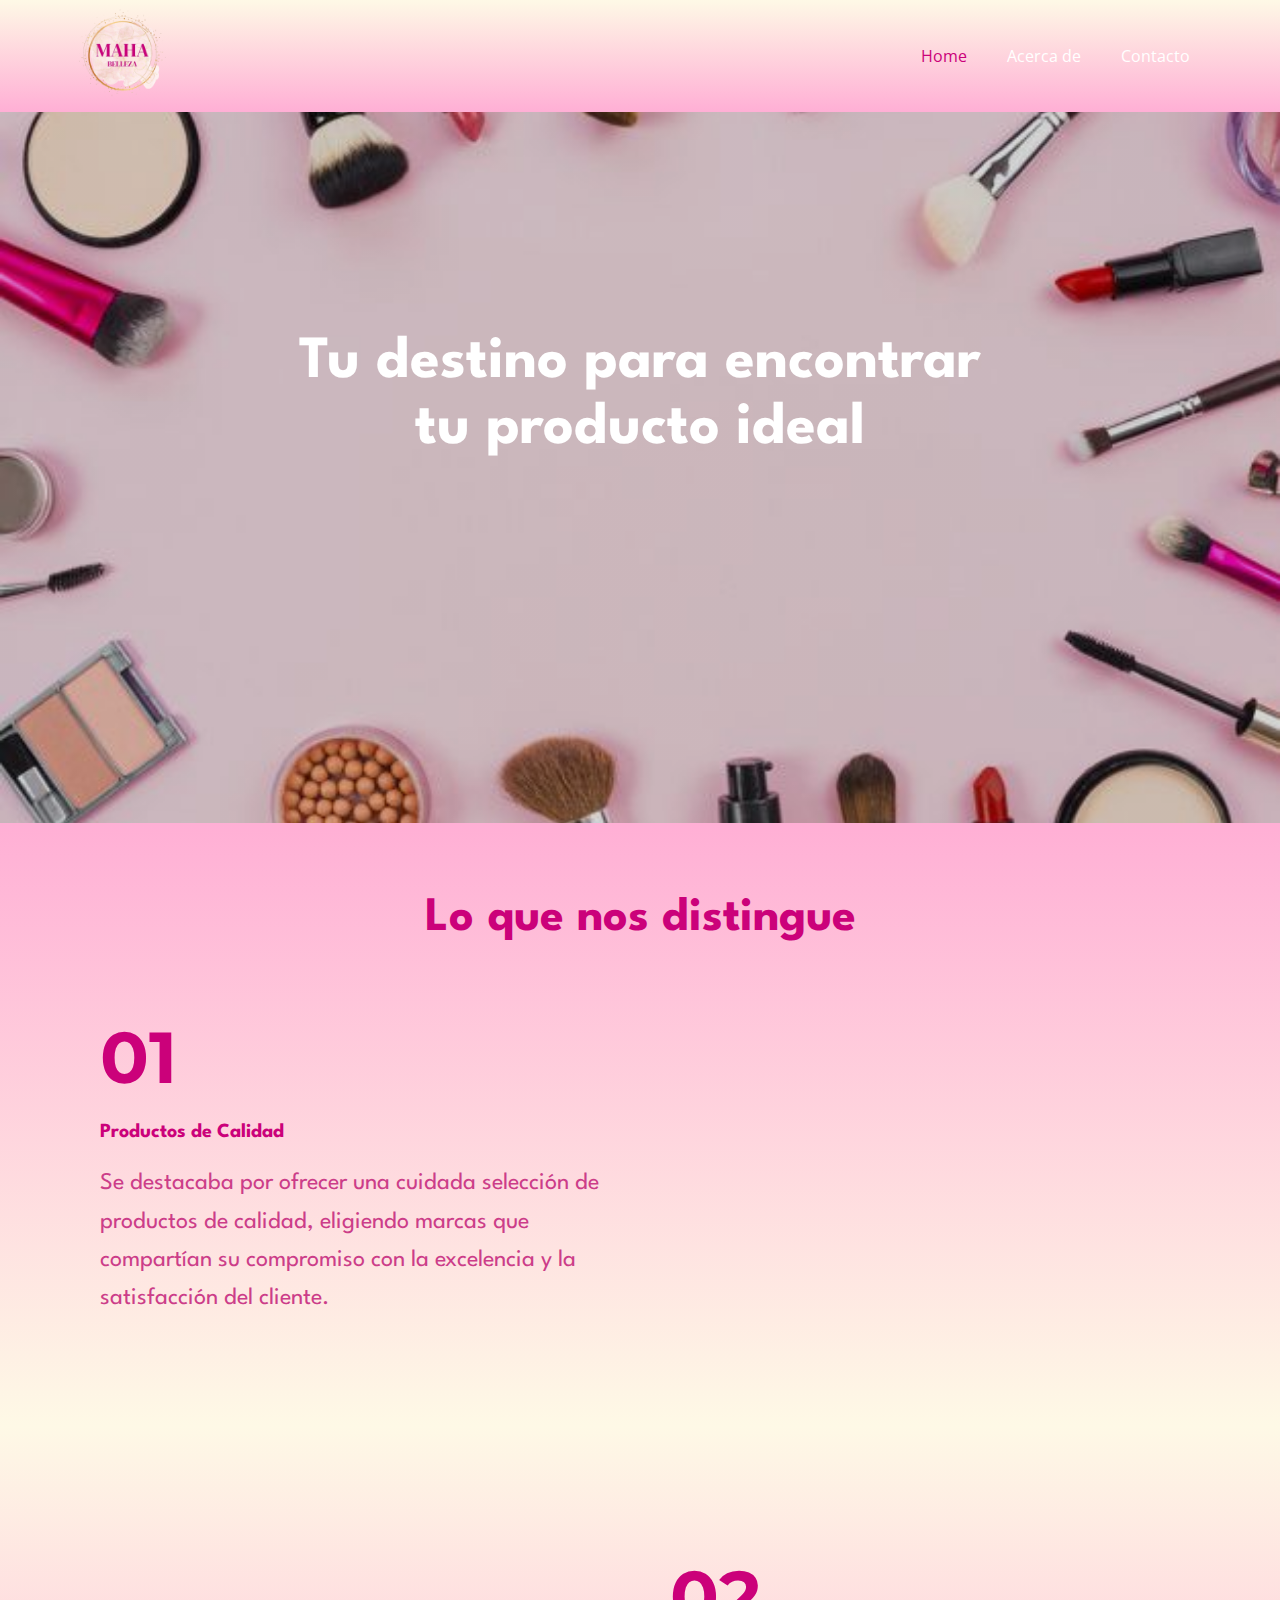
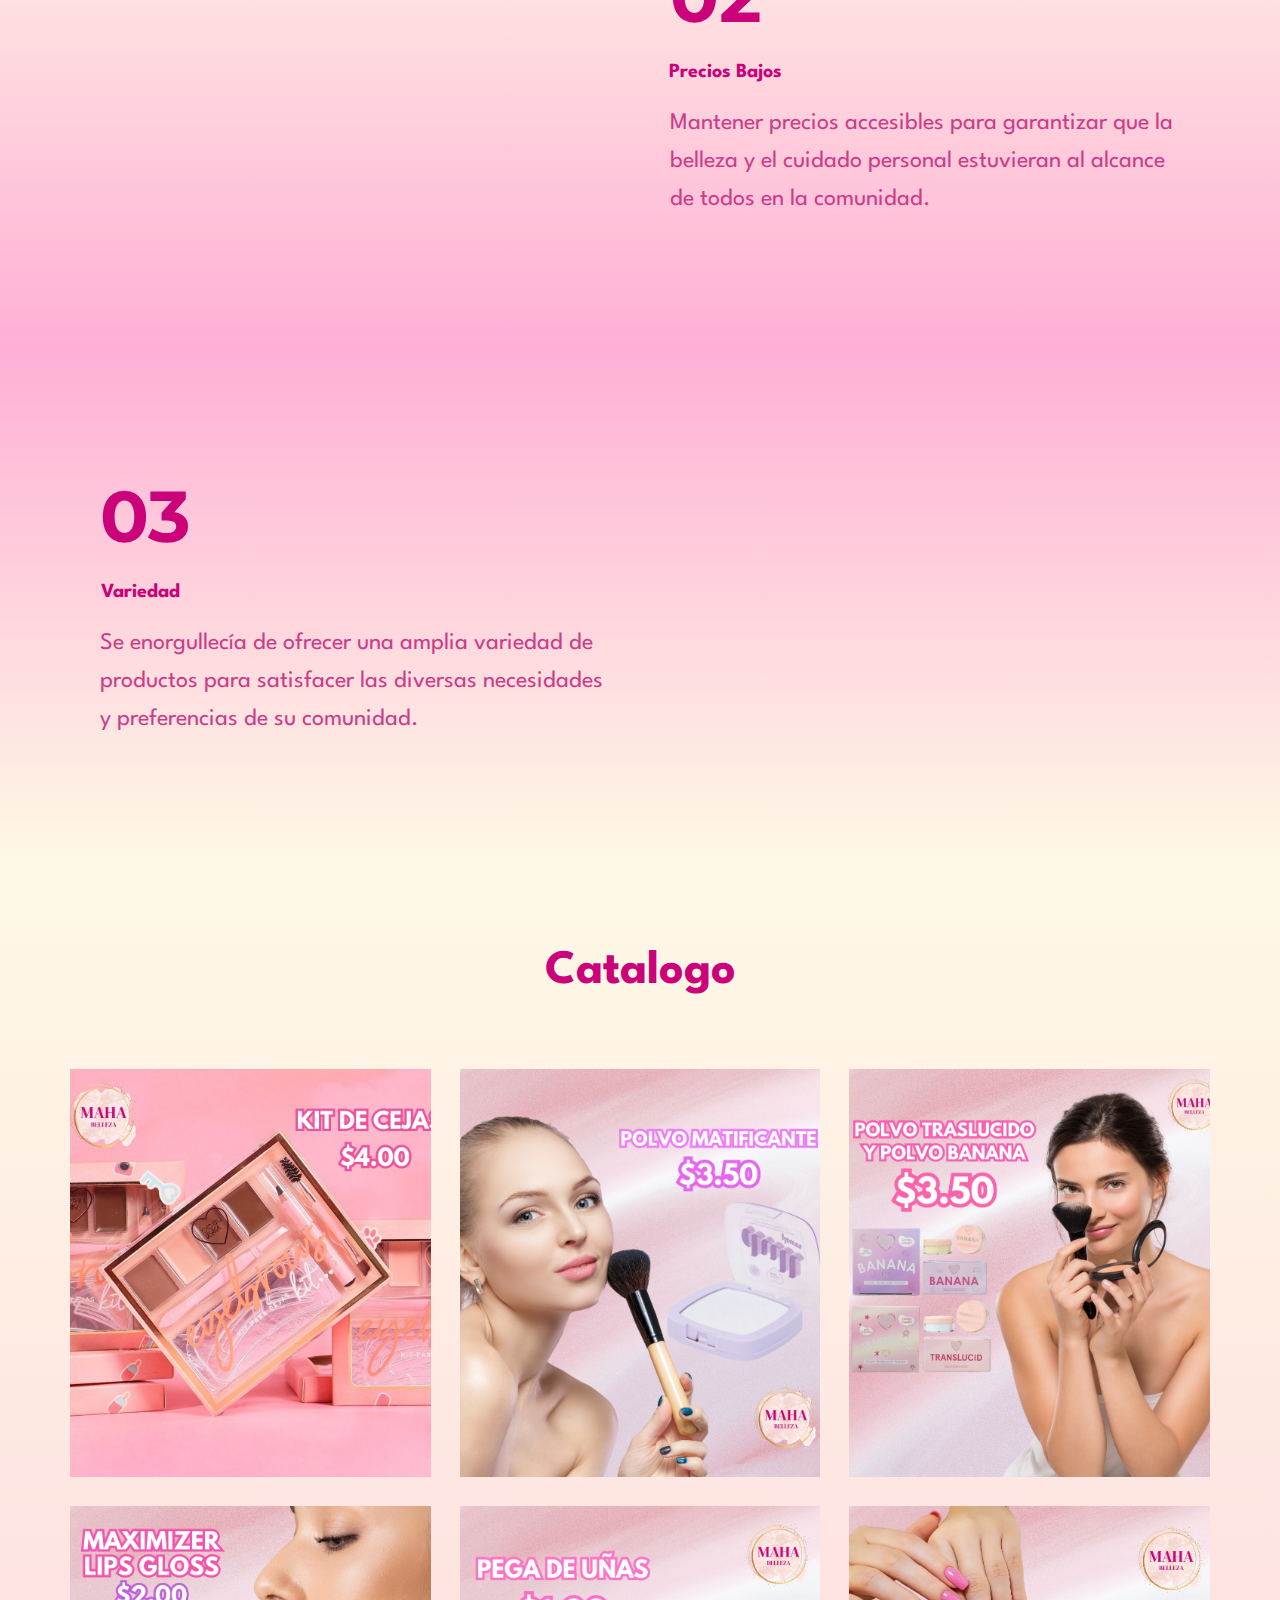
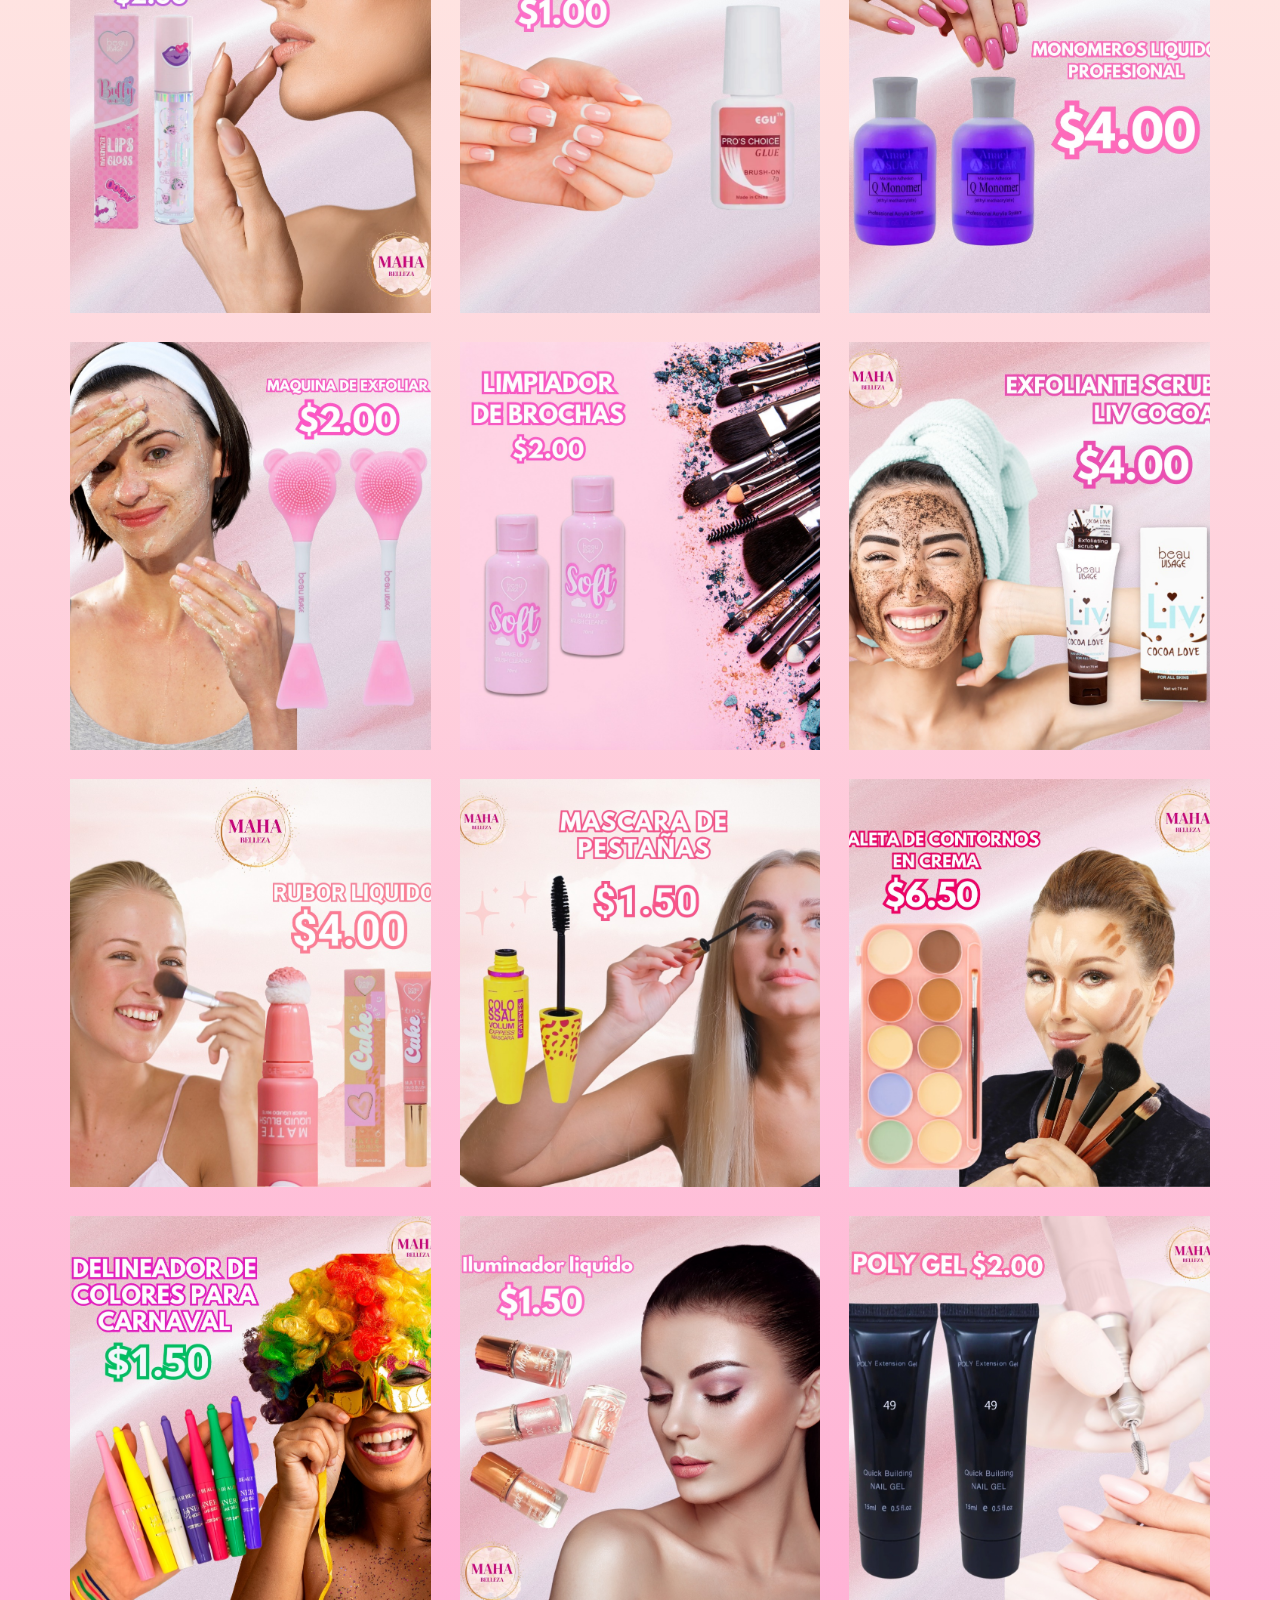
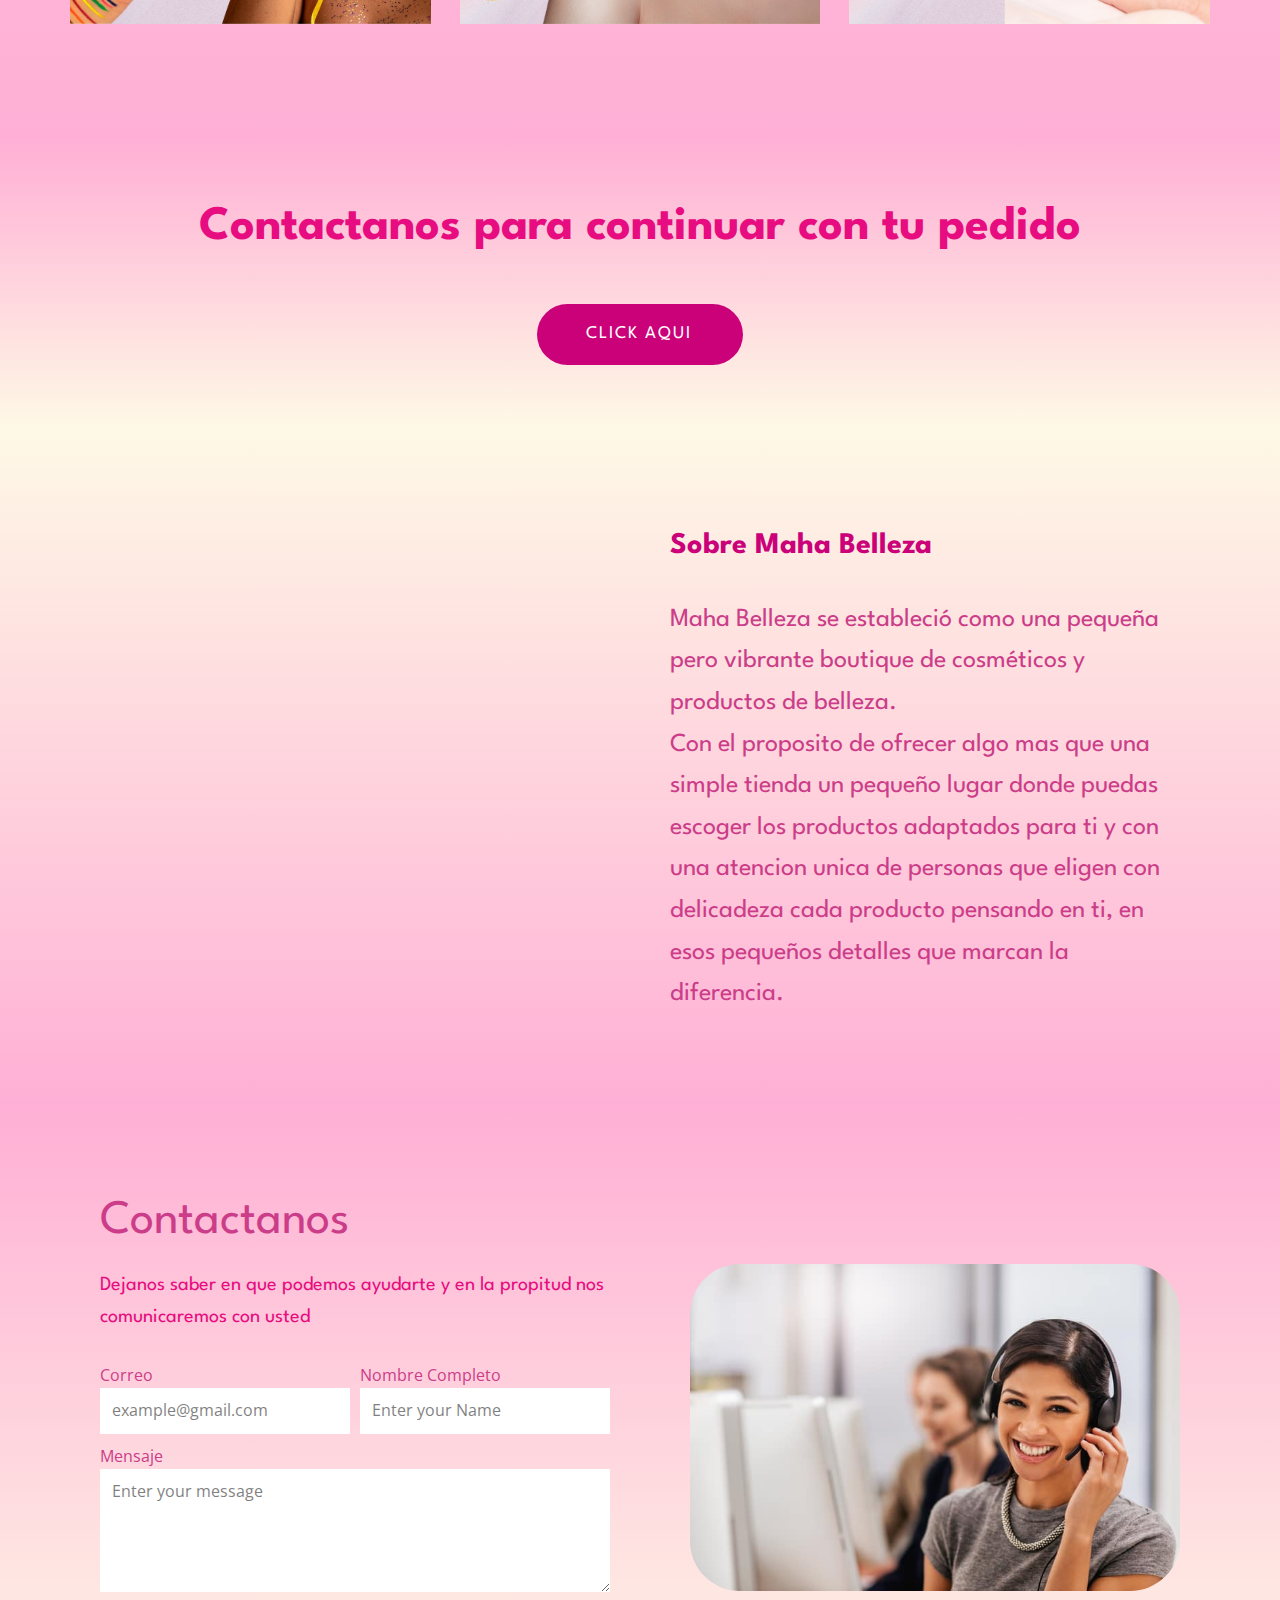
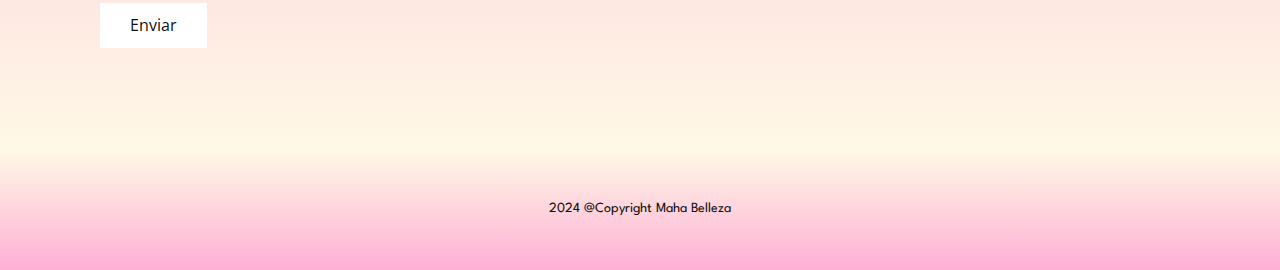
<file: index.html>
<!DOCTYPE html>
<html style="font-size: 16px;" lang="es"><head>
    <meta name="viewport" content="width=device-width, initial-scale=1.0">
    <meta charset="utf-8">
    <meta name="keywords" content="Tu destino para encontrar tu producto ideal ​, Lo que nos distingue​, ​Catalogo, Contactanos para continuar con tu pedido​, Contactanos​">
    <meta name="description" content="">
    <title>Home</title>
    <link rel="stylesheet" href="nicepage.css" media="screen">
<link rel="stylesheet" href="Home.css" media="screen">
    <script class="u-script" type="text/javascript" src="jquery.js" defer=""></script>
    <script class="u-script" type="text/javascript" src="nicepage.js" defer=""></script>
    <meta name="generator" content="Nicepage 6.3.1, nicepage.com">
    <meta name="referrer" content="origin">
    <link id="u-theme-google-font" rel="stylesheet" href="https://fonts.googleapis.com/css?family=Roboto:100,100i,300,300i,400,400i,500,500i,700,700i,900,900i|Open+Sans:300,300i,400,400i,500,500i,600,600i,700,700i,800,800i">
    <link id="u-page-google-font" rel="stylesheet" href="https://fonts.googleapis.com/css?family=Montserrat:100,100i,200,200i,300,300i,400,400i,500,500i,600,600i,700,700i,800,800i,900,900i|League+Spartan:100,200,300,400,500,600,700,800,900">
    
    
    
    
    
    
    
    
    
    
    
    <script type="application/ld+json">{
		"@context": "http://schema.org",
		"@type": "Organization",
		"name": "",
		"logo": "images/GRUPO-removebg-preview.png"
}</script>
    <meta name="theme-color" content="#478ac9">
    <meta property="og:title" content="Home">
    <meta property="og:type" content="website">
  <meta data-intl-tel-input-cdn-path="intlTelInput/"></head>
  <body data-home-page="Home.html" data-home-page-title="Home" data-path-to-root="./" data-include-products="false" class="u-body u-xl-mode" data-lang="es"><header class="u-clearfix u-gradient u-header u-header" id="sec-1355"><div class="u-clearfix u-sheet u-sheet-1">
        <a href="https://nicepage.com" class="u-image u-logo u-image-1" data-image-width="500" data-image-height="500">
          <img src="images/GRUPO-removebg-preview.png" class="u-logo-image u-logo-image-1">
        </a>
        <nav class="u-menu u-menu-one-level u-offcanvas u-menu-1">
          <div class="menu-collapse" style="font-size: 1rem; letter-spacing: 0px;">
            <a class="u-button-style u-custom-left-right-menu-spacing u-custom-padding-bottom u-custom-text-active-color u-custom-text-color u-custom-text-hover-color u-custom-top-bottom-menu-spacing u-nav-link u-text-active-palette-1-base u-text-hover-palette-2-base" href="#">
              <svg class="u-svg-link" viewBox="0 0 24 24"><use xmlns:xlink="http://www.w3.org/1999/xlink" xlink:href="#menu-hamburger"></use></svg>
              <svg class="u-svg-content" version="1.1" id="menu-hamburger" viewBox="0 0 16 16" x="0px" y="0px" xmlns:xlink="http://www.w3.org/1999/xlink" xmlns="http://www.w3.org/2000/svg"><g><rect y="1" width="16" height="2"></rect><rect y="7" width="16" height="2"></rect><rect y="13" width="16" height="2"></rect>
</g></svg>
            </a>
          </div>
          <div class="u-custom-menu u-nav-container">
            <ul class="u-nav u-unstyled u-nav-1"><li class="u-nav-item"><a class="u-button-style u-nav-link u-text-active-custom-color-1 u-text-hover-custom-color-4 u-text-white" href="Home.html" style="padding: 10px 20px;">Home</a>
</li><li class="u-nav-item"><a class="u-button-style u-nav-link u-text-active-custom-color-1 u-text-hover-custom-color-4 u-text-white" href="Acerca-de.html" style="padding: 10px 20px;">Acerca de</a>
</li><li class="u-nav-item"><a class="u-button-style u-nav-link u-text-active-custom-color-1 u-text-hover-custom-color-4 u-text-white" href="Contacto.html" style="padding: 10px 20px;">Contacto</a>
</li></ul>
          </div>
          <div class="u-custom-menu u-nav-container-collapse">
            <div class="u-black u-container-style u-inner-container-layout u-opacity u-opacity-95 u-sidenav">
              <div class="u-inner-container-layout u-sidenav-overflow">
                <div class="u-menu-close"></div>
                <ul class="u-align-center u-nav u-popupmenu-items u-unstyled u-nav-2"><li class="u-nav-item"><a class="u-button-style u-nav-link" href="Home.html">Home</a>
</li><li class="u-nav-item"><a class="u-button-style u-nav-link" href="Acerca-de.html">Acerca de</a>
</li><li class="u-nav-item"><a class="u-button-style u-nav-link" href="Contacto.html">Contacto</a>
</li></ul>
              </div>
            </div>
            <div class="u-black u-menu-overlay u-opacity u-opacity-70"></div>
          </div>
        </nav>
      </div></header>
    <section class="u-clearfix u-image u-shading u-section-1" id="carousel_8192" data-image-width="626" data-image-height="417">
      <div class="u-clearfix u-sheet u-valign-middle-lg u-valign-middle-md u-valign-middle-sm u-valign-middle-xs u-sheet-1">
        <h1 class="u-align-center u-custom-font u-text u-text-1" data-animation-name="customAnimationIn" data-animation-duration="1000">Tu destino para encontrar tu producto ideal </h1>
      </div>
    </section>
    <section class="u-clearfix u-container-align-center u-gradient u-section-2" id="carousel_f3bc">
      <div class="u-clearfix u-sheet u-sheet-1">
        <h2 class="u-align-center u-custom-font u-text u-text-custom-color-1 u-text-default u-text-1">Lo que nos distingue </h2>
        <div class="data-layout-selected u-clearfix u-expanded-width u-layout-wrap u-layout-wrap-1">
          <div class="u-layout">
            <div class="u-layout-row">
              <div class="u-container-align-center-sm u-container-align-center-xs u-container-style u-layout-cell u-size-30 u-layout-cell-1">
                <div class="u-container-layout u-valign-middle u-container-layout-1">
                  <h3 class="u-align-center-sm u-align-center-xs u-custom-font u-font-montserrat u-text u-text-custom-color-1 u-text-default u-text-2">01 </h3>
                  <h5 class="u-align-center-sm u-align-center-xs u-custom-font u-text u-text-custom-color-1 u-text-default u-text-3"> Productos de Calidad</h5>
                  <p class="u-align-center-sm u-align-center-xs u-custom-font u-text u-text-custom-color-4 u-text-default u-text-4"> Se destacaba por ofrecer una cuidada selección de productos de calidad, eligiendo marcas que compartían su compromiso con la excelencia y la satisfacción del cliente. </p>
                </div>
              </div>
              <div class="u-container-style u-layout-cell u-size-30 u-layout-cell-2">
                <div class="u-container-layout u-valign-middle-lg u-valign-middle-md u-valign-middle-sm u-valign-middle-xs u-container-layout-2">
                  <img class="custom-expanded u-image u-image-1" src="images/2253713741-0.png" data-image-width="4975" data-image-height="3265" data-animation-name="customAnimationIn" data-animation-duration="1000" data-animation-delay="0">
                </div>
              </div>
            </div>
          </div>
        </div>
      </div>
    </section>
    <section class="u-clearfix u-container-align-center u-gradient u-section-3" id="carousel_3c2e">
      <div class="u-clearfix u-sheet u-sheet-1">
        <div class="data-layout-selected u-clearfix u-expanded-width u-layout-wrap u-layout-wrap-1">
          <div class="u-layout">
            <div class="u-layout-row">
              <div class="u-container-style u-layout-cell u-size-30 u-layout-cell-1" data-animation-name="customAnimationIn" data-animation-duration="1000">
                <div class="u-container-layout u-valign-middle-md u-valign-middle-sm u-valign-middle-xs u-container-layout-1">
                  <img class="u-expanded-width-sm u-expanded-width-xs u-flip-horizontal u-image u-image-round u-radius u-image-1" src="images/estrategia-revista-1.png" alt="" data-image-width="360" data-image-height="210">
                </div>
              </div>
              <div class="u-container-align-center-sm u-container-align-center-xs u-container-style u-layout-cell u-size-30 u-layout-cell-2">
                <div class="u-container-layout u-valign-middle u-container-layout-2">
                  <h3 class="u-align-center-sm u-align-center-xs u-align-left-lg u-align-left-md u-align-left-xl u-custom-font u-font-montserrat u-text u-text-custom-color-1 u-text-default u-text-1">02</h3>
                  <h5 class="u-align-center-sm u-align-center-xs u-align-left-lg u-align-left-md u-align-left-xl u-custom-font u-text u-text-custom-color-1 u-text-default u-text-2"> Precios Bajos</h5>
                  <p class="u-align-center-sm u-align-center-xs u-align-left-lg u-align-left-md u-align-left-xl u-custom-font u-text u-text-custom-color-4 u-text-default u-text-3"> Mantener precios accesibles para garantizar que la belleza y el cuidado personal estuvieran al alcance de todos en la comunidad.</p>
                </div>
              </div>
            </div>
          </div>
        </div>
      </div>
    </section>
    <section class="u-clearfix u-container-align-center u-gradient u-section-4" id="carousel_8a5e">
      <div class="u-clearfix u-sheet u-sheet-1">
        <div class="data-layout-selected u-clearfix u-expanded-width u-layout-wrap u-layout-wrap-1">
          <div class="u-layout">
            <div class="u-layout-row">
              <div class="u-container-align-center-sm u-container-align-center-xs u-container-style u-layout-cell u-size-30 u-layout-cell-1">
                <div class="u-container-layout u-valign-middle u-container-layout-1">
                  <h3 class="u-align-center-sm u-align-center-xs u-custom-font u-font-montserrat u-text u-text-custom-color-1 u-text-default u-text-1">03</h3>
                  <h5 class="u-align-center-sm u-align-center-xs u-custom-font u-text u-text-custom-color-1 u-text-default u-text-2"> Variedad</h5>
                  <p class="u-align-center-sm u-align-center-xs u-custom-font u-text u-text-custom-color-4 u-text-default u-text-3"> Se enorgullecía de ofrecer una amplia variedad de productos para satisfacer las diversas necesidades y preferencias de su comunidad.&nbsp;</p>
                </div>
              </div>
              <div class="u-container-style u-layout-cell u-size-30 u-layout-cell-2" data-animation-name="customAnimationIn" data-animation-duration="1000">
                <div class="u-container-layout u-valign-middle-lg u-valign-middle-md u-valign-top-sm u-valign-top-xs u-container-layout-2">
                  <img class="u-flip-horizontal u-image u-image-round u-radius u-image-1" src="images/descarga.jpg" alt="" data-image-width="640" data-image-height="640">
                </div>
              </div>
            </div>
          </div>
        </div>
      </div>
    </section>
    <section class="u-clearfix u-container-align-center u-gradient u-section-5" id="carousel_0b89">
      <div class="u-clearfix u-sheet u-sheet-1">
        <h2 class="u-align-center u-custom-font u-text u-text-default u-text-1">
          <span class="u-text-custom-color-1">C</span>
          <span class="u-text-custom-color-1">atalogo</span>
        </h2>
        <div class="u-expanded-width u-gallery u-layout-grid u-lightbox u-no-transition u-show-text-on-hover u-gallery-1">
          <div class="u-gallery-inner u-gallery-inner-1">
            <div class="u-effect-fade u-effect-hover-zoom u-gallery-item">
              <div class="u-back-slide" data-image-width="1080" data-image-height="1080">
                <img class="u-back-image u-expanded" src="images/WhatsAppImage2024-01-26at4.39.18PM.jpeg" alt="Kit de Cejas">
              </div>
              <div class="u-container-align-center u-over-slide u-shading u-valign-middle u-over-slide-1">
                <h3 class="u-align-center u-custom-font u-font-montserrat u-gallery-heading" style="width: 321px; margin-right: auto; margin-left: auto; font-weight: 700;">Kit de Cejas</h3>
              </div>
            </div>
            <div class="u-effect-fade u-effect-hover-zoom u-gallery-item">
              <div class="u-back-slide" data-image-width="1080" data-image-height="1080">
                <img class="u-back-image u-expanded" src="images/WhatsAppImage2024-01-26at4.39.18PM1.jpeg" alt="Polvo Matificante">
              </div>
              <div class="u-container-align-center u-over-slide u-shading u-valign-middle u-over-slide-2">
                <h3 class="u-align-center u-custom-font u-font-montserrat u-gallery-heading" style="width: 321px; margin-right: auto; margin-left: auto; font-weight: 700;">Polvo Matificante</h3>
              </div>
            </div>
            <div class="u-effect-fade u-effect-hover-zoom u-gallery-item">
              <div class="u-back-slide" data-image-width="1080" data-image-height="1080">
                <img class="u-back-image u-expanded" src="images/WhatsAppImage2024-01-26at4.39.18PM3.jpeg" alt="Polvo Traslucido">
              </div>
              <div class="u-container-align-center u-over-slide u-shading u-valign-middle u-over-slide-3">
                <h3 class="u-align-center u-custom-font u-font-montserrat u-gallery-heading" style="width: 321px; margin-right: auto; margin-left: auto; font-weight: 700;">Polvo Traslucido</h3>
              </div>
            </div>
            <div class="u-effect-fade u-effect-hover-zoom u-gallery-item">
              <div class="u-back-slide" data-image-width="1080" data-image-height="1080">
                <img class="u-back-image u-expanded" src="images/WhatsAppImage2024-01-26at4.39.18PM5.jpeg" alt="Maximizer Lips Gloss">
              </div>
              <div class="u-container-align-center u-over-slide u-shading u-valign-middle u-over-slide-4">
                <h3 class="u-align-center u-custom-font u-font-montserrat u-gallery-heading" style="width: 321px; margin-right: auto; margin-left: auto; font-weight: 700;">Maximizer Lips Gloss</h3>
              </div>
            </div>
            <div class="u-effect-fade u-effect-hover-zoom u-gallery-item" data-href="https://nicepage.com">
              <div class="u-back-slide" data-image-width="1080" data-image-height="1080">
                <img class="u-back-image u-expanded" src="images/WhatsAppImage2024-01-26at4.39.18PM4.jpeg" alt="Pega de Uñas">
              </div>
              <div class="u-container-align-center u-over-slide u-shading u-valign-middle u-over-slide-5">
                <h3 class="u-align-center u-custom-font u-font-montserrat u-gallery-heading" style="width: 321px; margin-right: auto; margin-left: auto; font-weight: 700;">Pega de Uñas</h3>
              </div>
            </div>
            <div class="u-effect-fade u-effect-hover-zoom u-gallery-item">
              <div class="u-back-slide" data-image-width="1080" data-image-height="1080">
                <img class="u-back-image u-expanded" src="images/WhatsAppImage2024-01-26at4.39.18PM2.jpeg" alt="Monomeros Liquidos">
              </div>
              <div class="u-container-align-center u-over-slide u-shading u-valign-middle u-over-slide-6">
                <h3 class="u-align-center u-custom-font u-font-montserrat u-gallery-heading" style="width: 321px; margin-right: auto; margin-left: auto; font-weight: 700;">Monomeros Liquidos</h3>
              </div>
            </div>
            <div class="u-effect-fade u-effect-hover-zoom u-gallery-item">
              <div class="u-back-slide" data-image-width="1080" data-image-height="1080">
                <img class="u-back-image u-expanded" src="images/3.jpeg" alt="Monomeros Liquidos">
              </div>
              <div class="u-container-align-center u-over-slide u-shading u-valign-middle u-over-slide-7">
                <h3 class="u-align-center u-custom-font u-font-montserrat u-gallery-heading" style="width: 321px; margin-right: auto; margin-left: auto; font-weight: 700;">Monomeros Liquidos</h3>
              </div>
            </div>
            <div class="u-effect-fade u-effect-hover-zoom u-gallery-item">
              <div class="u-back-slide" data-image-width="1080" data-image-height="1080">
                <img class="u-back-image u-expanded" src="images/4.jpeg" alt="Monomeros Liquidos">
              </div>
              <div class="u-container-align-center u-over-slide u-shading u-valign-middle u-over-slide-8">
                <h3 class="u-align-center u-custom-font u-font-montserrat u-gallery-heading" style="width: 321px; margin-right: auto; margin-left: auto; font-weight: 700;">Monomeros Liquidos</h3>
              </div>
            </div>
            <div class="u-effect-fade u-effect-hover-zoom u-gallery-item">
              <div class="u-back-slide" data-image-width="1080" data-image-height="1080">
                <img class="u-back-image u-expanded" src="images/5.jpeg" alt="Monomeros Liquidos">
              </div>
              <div class="u-container-align-center u-over-slide u-shading u-valign-middle u-over-slide-9">
                <h3 class="u-align-center u-custom-font u-font-montserrat u-gallery-heading" style="width: 321px; margin-right: auto; margin-left: auto; font-weight: 700;">Monomeros Liquidos</h3>
              </div>
            </div>
            <div class="u-effect-fade u-effect-hover-zoom u-gallery-item">
              <div class="u-back-slide" data-image-width="1080" data-image-height="1080">
                <img class="u-back-image u-expanded" src="images/6.jpeg" alt="Monomeros Liquidos">
              </div>
              <div class="u-container-align-center u-over-slide u-shading u-valign-middle u-over-slide-10">
                <h3 class="u-align-center u-custom-font u-font-montserrat u-gallery-heading" style="width: 321px; margin-right: auto; margin-left: auto; font-weight: 700;">Monomeros Liquidos</h3>
              </div>
            </div>
            <div class="u-effect-fade u-effect-hover-zoom u-gallery-item">
              <div class="u-back-slide" data-image-width="1080" data-image-height="1080">
                <img class="u-back-image u-expanded" src="images/7.jpeg" alt="Monomeros Liquidos">
              </div>
              <div class="u-container-align-center u-over-slide u-shading u-valign-middle u-over-slide-11">
                <h3 class="u-align-center u-custom-font u-font-montserrat u-gallery-heading" style="width: 321px; margin-right: auto; margin-left: auto; font-weight: 700;">Monomeros Liquidos</h3>
              </div>
            </div>
            <div class="u-effect-fade u-effect-hover-zoom u-gallery-item">
              <div class="u-back-slide" data-image-width="1080" data-image-height="1080">
                <img class="u-back-image u-expanded" src="images/8.jpeg" alt="Monomeros Liquidos">
              </div>
              <div class="u-container-align-center u-over-slide u-shading u-valign-middle u-over-slide-12">
                <h3 class="u-align-center u-custom-font u-font-montserrat u-gallery-heading" style="width: 321px; margin-right: auto; margin-left: auto; font-weight: 700;">Monomeros Liquidos</h3>
              </div>
            </div>
            <div class="u-effect-fade u-effect-hover-zoom u-gallery-item">
              <div class="u-back-slide" data-image-width="1080" data-image-height="1080">
                <img class="u-back-image u-expanded" src="images/9.jpeg" alt="Monomeros Liquidos">
              </div>
              <div class="u-container-align-center u-over-slide u-shading u-valign-middle u-over-slide-13">
                <h3 class="u-align-center u-custom-font u-font-montserrat u-gallery-heading" style="width: 321px; margin-right: auto; margin-left: auto; font-weight: 700;">Monomeros Liquidos</h3>
              </div>
            </div>
            <div class="u-effect-fade u-effect-hover-zoom u-gallery-item">
              <div class="u-back-slide" data-image-width="1080" data-image-height="1080">
                <img class="u-back-image u-expanded" src="images/10.jpeg" alt="Monomeros Liquidos">
              </div>
              <div class="u-container-align-center u-over-slide u-shading u-valign-middle u-over-slide-14">
                <h3 class="u-align-center u-custom-font u-font-montserrat u-gallery-heading" style="width: 321px; margin-right: auto; margin-left: auto; font-weight: 700;">Monomeros Liquidos</h3>
              </div>
            </div>
            <div class="u-effect-fade u-effect-hover-zoom u-gallery-item">
              <div class="u-back-slide" data-image-width="1080" data-image-height="1080">
                <img class="u-back-image u-expanded" src="images/11.jpeg" alt="Monomeros Liquidos">
              </div>
              <div class="u-container-align-center u-over-slide u-shading u-valign-middle u-over-slide-15">
                <h3 class="u-align-center u-custom-font u-font-montserrat u-gallery-heading" style="width: 321px; margin-right: auto; margin-left: auto; font-weight: 700;">Monomeros Liquidos</h3>
              </div>
            </div>
          </div>
        </div>
      </div>
    </section>
    <section class="u-align-center u-clearfix u-container-align-center u-gradient u-section-6" id="carousel_a756">
      <div class="u-clearfix u-sheet u-valign-middle-lg u-valign-middle-xl u-valign-middle-xs u-sheet-1">
        <h2 class="u-align-center u-custom-font u-text u-text-custom-color-2 u-text-1">Contactanos para continuar con tu pedido </h2>
        <a href=" https://wa.me/50767100330?text=Hola%20estoy%20interesado%20en%20sus%20productos%20disponibles" class="u-active-palette-2-light-3 u-align-center u-border-active-black u-border-hover-black u-border-none u-btn u-btn-round u-button-style u-color-scheme-summer-time u-color-style-multicolor-1 u-custom-color-1 u-custom-font u-hover-palette-2-light-3 u-radius u-text-active-white u-text-hover-custom-color-2 u-text-white u-btn-1" target="_blank">click aqui </a>
      </div>
    </section>
    <section class="u-clearfix u-container-align-center u-gradient u-section-7" id="carousel_e82d">
      <div class="u-clearfix u-sheet u-sheet-1">
        <div class="data-layout-selected u-clearfix u-expanded-width u-layout-wrap u-layout-wrap-1">
          <div class="u-layout">
            <div class="u-layout-row">
              <div class="u-container-style u-layout-cell u-size-30 u-layout-cell-1" data-animation-name="customAnimationIn" data-animation-duration="1000">
                <div class="u-container-layout u-valign-middle u-container-layout-1">
                  <img class="u-image u-image-round u-preserve-proportions u-radius u-image-1" src="images/GRUPO.png" alt="" data-image-width="1080" data-image-height="1080">
                </div>
              </div>
              <div class="u-container-align-center-sm u-container-align-center-xs u-container-style u-layout-cell u-size-30 u-layout-cell-2">
                <div class="u-container-layout u-container-layout-2">
                  <h5 class="u-align-center-sm u-align-center-xs u-align-left-lg u-align-left-md u-align-left-xl u-custom-font u-text u-text-custom-color-1 u-text-default u-text-1">Sobre Maha Belleza</h5>
                  <p class="u-align-center-sm u-align-center-xs u-align-left-lg u-align-left-md u-align-left-xl u-custom-font u-text u-text-custom-color-4 u-text-default u-text-2"> Maha Belleza se estableció como una pequeña pero vibrante boutique de cosméticos y productos de belleza.<br>Con el proposito de ofrecer algo mas que una simple tienda un pequeño lugar donde puedas escoger los productos adaptados para ti y con una atencion unica de personas que eligen con delicadeza cada producto pensando en ti, en esos pequeños detalles que marcan la diferencia.
                  </p>
                </div>
              </div>
            </div>
          </div>
        </div>
      </div>
    </section>
    <section class="u-clearfix u-container-align-center u-gradient u-section-8" id="carousel_4da4">
      <div class="u-clearfix u-sheet u-sheet-1">
        <div class="data-layout-selected u-clearfix u-expanded-width u-layout-wrap u-layout-wrap-1">
          <div class="u-layout">
            <div class="u-layout-row">
              <div class="u-container-align-center-sm u-container-align-center-xs u-container-align-left-lg u-container-align-left-md u-container-align-left-xl u-container-style u-layout-cell u-size-30 u-layout-cell-1">
                <div class="u-container-layout u-container-layout-1">
                  <h2 class="u-align-center-sm u-align-center-xs u-align-left-lg u-align-left-md u-align-left-xl u-custom-font u-text u-text-custom-color-4 u-text-default u-text-1">Contactanos </h2>
                  <p class="u-align-center-sm u-align-center-xs u-align-left-lg u-align-left-md u-align-left-xl u-custom-font u-text u-text-custom-color-2 u-text-default u-text-2"> Dejanos saber en que podemos ayudarte y en la propitud nos comunicaremos con usted</p>
                  <div class="u-expanded-width u-form u-form-1">
                    <form action="https://forms.nicepagesrv.com/v2/form/process" class="u-clearfix u-form-spacing-10 u-form-vertical u-inner-form" source="email" name="form" style="padding: 0px;">
                      <div class="u-form-email u-form-group u-form-partition-factor-2">
                        <label for="email-bfb5" class="u-label u-text-custom-color-4">Correo</label>
                        <input type="email" placeholder="example@gmail.com" id="email-bfb5" name="email" class="u-border-none u-input u-input-rectangle" required="">
                      </div>
                      <div class="u-form-group u-form-name u-form-partition-factor-2">
                        <label for="name-bfb5" class="u-label u-text-custom-color-4">Nombre Completo</label>
                        <input type="text" placeholder="Enter your Name" id="name-bfb5" name="name" class="u-border-none u-input u-input-rectangle" required="">
                      </div>
                      <div class="u-form-group u-form-message">
                        <label for="message-bfb5" class="u-label u-text-custom-color-4">Mensaje</label>
                        <textarea placeholder="Enter your message" rows="4" cols="50" id="message-bfb5" name="message" class="u-border-none u-input u-input-rectangle" required=""></textarea>
                      </div>
                      <div class="u-align-center-sm u-align-center-xs u-align-left-lg u-align-left-md u-align-left-xl u-form-group u-form-submit">
                        <a href="#" class="u-border-none u-btn u-btn-submit u-button-style u-white u-btn-1">Enviar</a>
                        <input type="submit" value="submit" class="u-form-control-hidden">
                      </div>
                      <div class="u-form-send-message u-form-send-success"> Thank you! Your message has been sent. </div>
                      <div class="u-form-send-error u-form-send-message"> Unable to send your message. Please fix errors then try again. </div>
                      <input type="hidden" value="" name="recaptchaResponse">
                      <input type="hidden" name="formServices" value="ee017123-e55c-8523-42ee-b3485aafc2d3">
                    </form>
                  </div>
                </div>
              </div>
              <div class="u-container-style u-layout-cell u-size-30 u-layout-cell-2">
                <div class="u-container-layout u-valign-middle-lg u-valign-middle-md u-valign-middle-xl u-valign-top-sm u-valign-top-xs u-container-layout-2">
                  <img class="u-flip-horizontal u-image u-image-round u-radius u-image-1" src="images/1574235357telephone-customer-support.jpg" alt="" data-image-width="724" data-image-height="483">
                </div>
              </div>
            </div>
          </div>
        </div>
      </div>
    </section>
    
    
    
    
    <footer class="u-align-center u-clearfix u-footer u-gradient u-footer" id="sec-4627"><div class="u-clearfix u-sheet u-sheet-1">
        <p class="u-custom-font u-small-text u-text u-text-variant u-text-1">2024 @Copyright Maha Belleza</p>
      </div></footer>
    
  
</body></html>
</file>
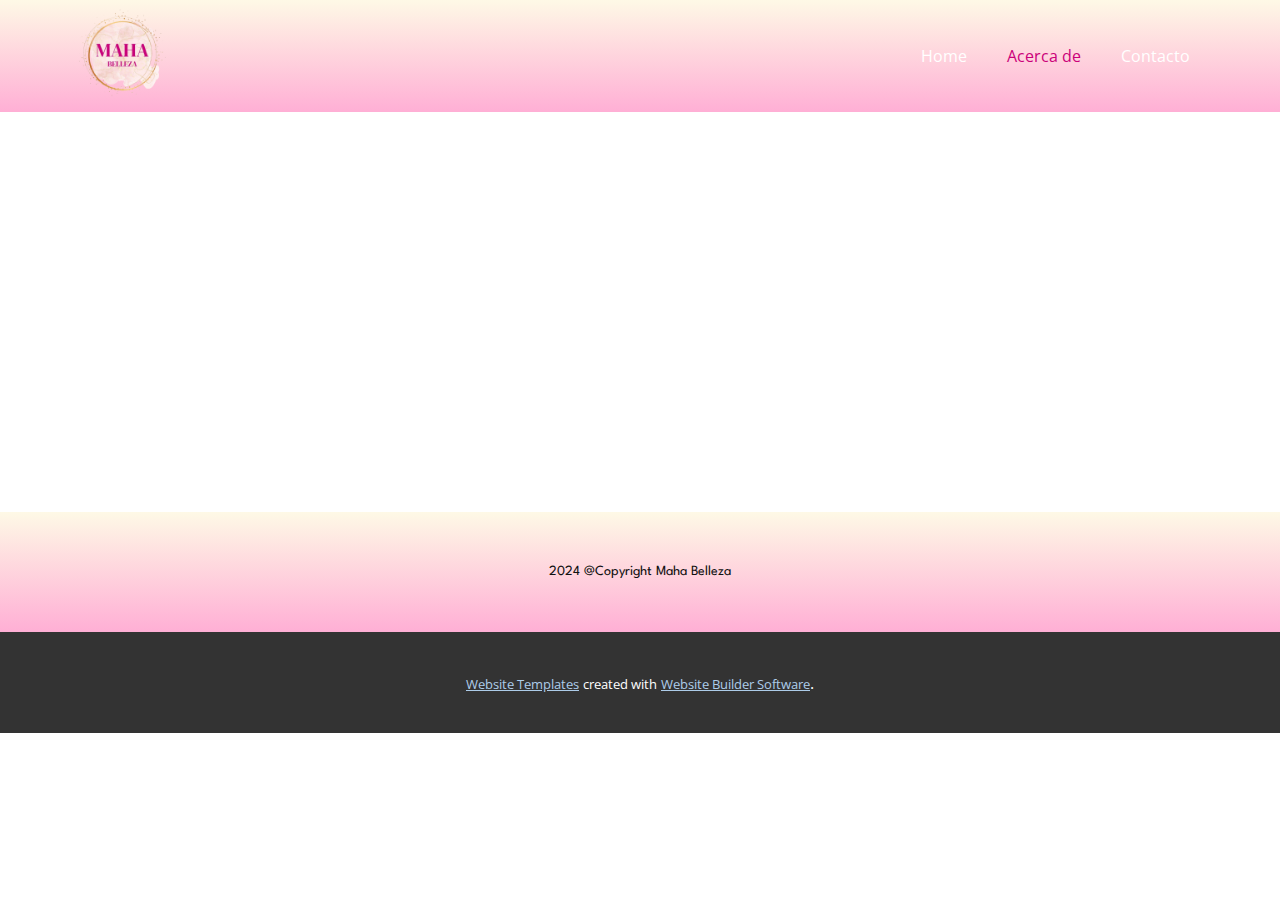
<file: Acerca-de.html>
<!DOCTYPE html>
<html style="font-size: 16px;" lang="es"><head>
    <meta name="viewport" content="width=device-width, initial-scale=1.0">
    <meta charset="utf-8">
    <meta name="keywords" content="">
    <meta name="description" content="">
    <title>Acerca de</title>
    <link rel="stylesheet" href="nicepage.css" media="screen">
<link rel="stylesheet" href="Acerca-de.css" media="screen">
    <script class="u-script" type="text/javascript" src="jquery.js" defer=""></script>
    <script class="u-script" type="text/javascript" src="nicepage.js" defer=""></script>
    <meta name="generator" content="Nicepage 6.3.1, nicepage.com">
    <meta name="referrer" content="origin">
    <link id="u-theme-google-font" rel="stylesheet" href="https://fonts.googleapis.com/css?family=Roboto:100,100i,300,300i,400,400i,500,500i,700,700i,900,900i|Open+Sans:300,300i,400,400i,500,500i,600,600i,700,700i,800,800i">
    <link id="u-page-google-font" rel="stylesheet" href="https://fonts.googleapis.com/css?family=League+Spartan:100,200,300,400,500,600,700,800,900">
    
    
    
    
    <script type="application/ld+json">{
		"@context": "http://schema.org",
		"@type": "Organization",
		"name": "",
		"logo": "images/GRUPO-removebg-preview.png"
}</script>
    <meta name="theme-color" content="#478ac9">
    <meta property="og:title" content="Acerca de">
    <meta property="og:type" content="website">
  <meta data-intl-tel-input-cdn-path="intlTelInput/"></head>
  <body data-path-to-root="./" data-include-products="false" class="u-body u-xl-mode" data-lang="es"><header class="u-clearfix u-gradient u-header u-header" id="sec-1355"><div class="u-clearfix u-sheet u-sheet-1">
        <a href="https://nicepage.com" class="u-image u-logo u-image-1" data-image-width="500" data-image-height="500">
          <img src="images/GRUPO-removebg-preview.png" class="u-logo-image u-logo-image-1">
        </a>
        <nav class="u-menu u-menu-one-level u-offcanvas u-menu-1">
          <div class="menu-collapse" style="font-size: 1rem; letter-spacing: 0px;">
            <a class="u-button-style u-custom-left-right-menu-spacing u-custom-padding-bottom u-custom-text-active-color u-custom-text-color u-custom-text-hover-color u-custom-top-bottom-menu-spacing u-nav-link u-text-active-palette-1-base u-text-hover-palette-2-base" href="#">
              <svg class="u-svg-link" viewBox="0 0 24 24"><use xmlns:xlink="http://www.w3.org/1999/xlink" xlink:href="#menu-hamburger"></use></svg>
              <svg class="u-svg-content" version="1.1" id="menu-hamburger" viewBox="0 0 16 16" x="0px" y="0px" xmlns:xlink="http://www.w3.org/1999/xlink" xmlns="http://www.w3.org/2000/svg"><g><rect y="1" width="16" height="2"></rect><rect y="7" width="16" height="2"></rect><rect y="13" width="16" height="2"></rect>
</g></svg>
            </a>
          </div>
          <div class="u-custom-menu u-nav-container">
            <ul class="u-nav u-unstyled u-nav-1"><li class="u-nav-item"><a class="u-button-style u-nav-link u-text-active-custom-color-1 u-text-hover-custom-color-4 u-text-white" href="Home.html" style="padding: 10px 20px;">Home</a>
</li><li class="u-nav-item"><a class="u-button-style u-nav-link u-text-active-custom-color-1 u-text-hover-custom-color-4 u-text-white" href="Acerca-de.html" style="padding: 10px 20px;">Acerca de</a>
</li><li class="u-nav-item"><a class="u-button-style u-nav-link u-text-active-custom-color-1 u-text-hover-custom-color-4 u-text-white" href="Contacto.html" style="padding: 10px 20px;">Contacto</a>
</li></ul>
          </div>
          <div class="u-custom-menu u-nav-container-collapse">
            <div class="u-black u-container-style u-inner-container-layout u-opacity u-opacity-95 u-sidenav">
              <div class="u-inner-container-layout u-sidenav-overflow">
                <div class="u-menu-close"></div>
                <ul class="u-align-center u-nav u-popupmenu-items u-unstyled u-nav-2"><li class="u-nav-item"><a class="u-button-style u-nav-link" href="Home.html">Home</a>
</li><li class="u-nav-item"><a class="u-button-style u-nav-link" href="Acerca-de.html">Acerca de</a>
</li><li class="u-nav-item"><a class="u-button-style u-nav-link" href="Contacto.html">Contacto</a>
</li></ul>
              </div>
            </div>
            <div class="u-black u-menu-overlay u-opacity u-opacity-70"></div>
          </div>
        </nav>
      </div></header>
    <section class="u-clearfix u-section-1" id="sec-4faa">
      <div class="u-clearfix u-sheet u-sheet-1"></div>
    </section>
    
    
    
    
    <footer class="u-align-center u-clearfix u-footer u-gradient u-footer" id="sec-4627"><div class="u-clearfix u-sheet u-sheet-1">
        <p class="u-custom-font u-small-text u-text u-text-variant u-text-1">2024 @Copyright Maha Belleza</p>
      </div></footer>
    <section class="u-backlink u-clearfix u-grey-80">
      <a class="u-link" href="https://nicepage.com/website-templates" target="_blank">
        <span>Website Templates</span>
      </a>
      <p class="u-text">
        <span>created with</span>
      </p>
      <a class="u-link" href="" target="_blank">
        <span>Website Builder Software</span>
      </a>. 
    </section>
  
</body></html>
</file>
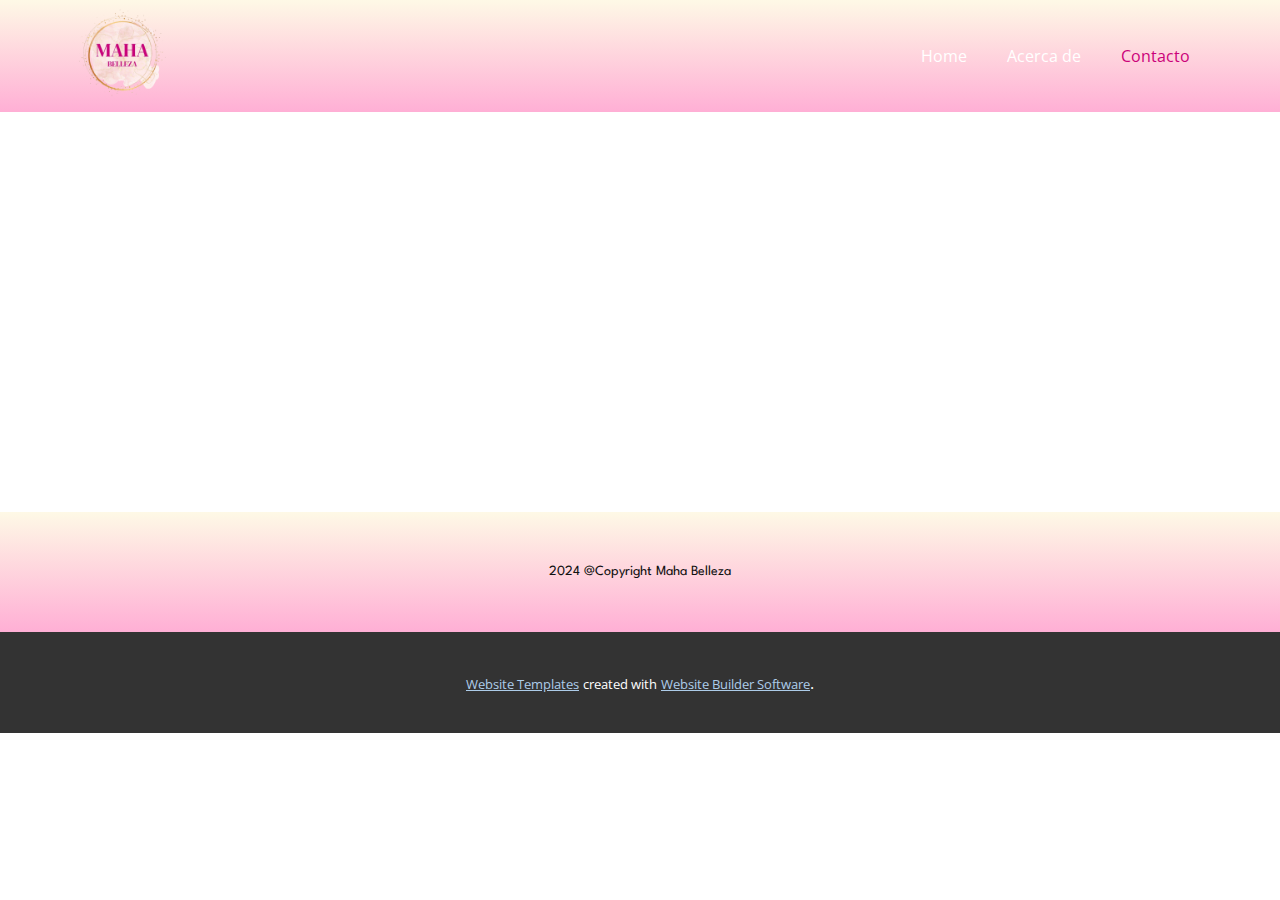
<file: Contacto.html>
<!DOCTYPE html>
<html style="font-size: 16px;" lang="es"><head>
    <meta name="viewport" content="width=device-width, initial-scale=1.0">
    <meta charset="utf-8">
    <meta name="keywords" content="">
    <meta name="description" content="">
    <title>Contacto</title>
    <link rel="stylesheet" href="nicepage.css" media="screen">
<link rel="stylesheet" href="Contacto.css" media="screen">
    <script class="u-script" type="text/javascript" src="jquery.js" defer=""></script>
    <script class="u-script" type="text/javascript" src="nicepage.js" defer=""></script>
    <meta name="generator" content="Nicepage 6.3.1, nicepage.com">
    <meta name="referrer" content="origin">
    <link id="u-theme-google-font" rel="stylesheet" href="https://fonts.googleapis.com/css?family=Roboto:100,100i,300,300i,400,400i,500,500i,700,700i,900,900i|Open+Sans:300,300i,400,400i,500,500i,600,600i,700,700i,800,800i">
    <link id="u-page-google-font" rel="stylesheet" href="https://fonts.googleapis.com/css?family=League+Spartan:100,200,300,400,500,600,700,800,900">
    
    
    
    
    <script type="application/ld+json">{
		"@context": "http://schema.org",
		"@type": "Organization",
		"name": "",
		"logo": "images/GRUPO-removebg-preview.png"
}</script>
    <meta name="theme-color" content="#478ac9">
    <meta property="og:title" content="Contacto">
    <meta property="og:type" content="website">
  <meta data-intl-tel-input-cdn-path="intlTelInput/"></head>
  <body data-path-to-root="./" data-include-products="false" class="u-body u-xl-mode" data-lang="es"><header class="u-clearfix u-gradient u-header u-header" id="sec-1355"><div class="u-clearfix u-sheet u-sheet-1">
        <a href="https://nicepage.com" class="u-image u-logo u-image-1" data-image-width="500" data-image-height="500">
          <img src="images/GRUPO-removebg-preview.png" class="u-logo-image u-logo-image-1">
        </a>
        <nav class="u-menu u-menu-one-level u-offcanvas u-menu-1">
          <div class="menu-collapse" style="font-size: 1rem; letter-spacing: 0px;">
            <a class="u-button-style u-custom-left-right-menu-spacing u-custom-padding-bottom u-custom-text-active-color u-custom-text-color u-custom-text-hover-color u-custom-top-bottom-menu-spacing u-nav-link u-text-active-palette-1-base u-text-hover-palette-2-base" href="#">
              <svg class="u-svg-link" viewBox="0 0 24 24"><use xmlns:xlink="http://www.w3.org/1999/xlink" xlink:href="#menu-hamburger"></use></svg>
              <svg class="u-svg-content" version="1.1" id="menu-hamburger" viewBox="0 0 16 16" x="0px" y="0px" xmlns:xlink="http://www.w3.org/1999/xlink" xmlns="http://www.w3.org/2000/svg"><g><rect y="1" width="16" height="2"></rect><rect y="7" width="16" height="2"></rect><rect y="13" width="16" height="2"></rect>
</g></svg>
            </a>
          </div>
          <div class="u-custom-menu u-nav-container">
            <ul class="u-nav u-unstyled u-nav-1"><li class="u-nav-item"><a class="u-button-style u-nav-link u-text-active-custom-color-1 u-text-hover-custom-color-4 u-text-white" href="Home.html" style="padding: 10px 20px;">Home</a>
</li><li class="u-nav-item"><a class="u-button-style u-nav-link u-text-active-custom-color-1 u-text-hover-custom-color-4 u-text-white" href="Acerca-de.html" style="padding: 10px 20px;">Acerca de</a>
</li><li class="u-nav-item"><a class="u-button-style u-nav-link u-text-active-custom-color-1 u-text-hover-custom-color-4 u-text-white" href="Contacto.html" style="padding: 10px 20px;">Contacto</a>
</li></ul>
          </div>
          <div class="u-custom-menu u-nav-container-collapse">
            <div class="u-black u-container-style u-inner-container-layout u-opacity u-opacity-95 u-sidenav">
              <div class="u-inner-container-layout u-sidenav-overflow">
                <div class="u-menu-close"></div>
                <ul class="u-align-center u-nav u-popupmenu-items u-unstyled u-nav-2"><li class="u-nav-item"><a class="u-button-style u-nav-link" href="Home.html">Home</a>
</li><li class="u-nav-item"><a class="u-button-style u-nav-link" href="Acerca-de.html">Acerca de</a>
</li><li class="u-nav-item"><a class="u-button-style u-nav-link" href="Contacto.html">Contacto</a>
</li></ul>
              </div>
            </div>
            <div class="u-black u-menu-overlay u-opacity u-opacity-70"></div>
          </div>
        </nav>
      </div></header>
    <section class="u-clearfix u-section-1" id="sec-ef29">
      <div class="u-clearfix u-sheet u-sheet-1"></div>
    </section>
    
    
    
    
    <footer class="u-align-center u-clearfix u-footer u-gradient u-footer" id="sec-4627"><div class="u-clearfix u-sheet u-sheet-1">
        <p class="u-custom-font u-small-text u-text u-text-variant u-text-1">2024 @Copyright Maha Belleza</p>
      </div></footer>
    <section class="u-backlink u-clearfix u-grey-80">
      <a class="u-link" href="https://nicepage.com/website-templates" target="_blank">
        <span>Website Templates</span>
      </a>
      <p class="u-text">
        <span>created with</span>
      </p>
      <a class="u-link" href="" target="_blank">
        <span>Website Builder Software</span>
      </a>. 
    </section>
  
</body></html>
</file>
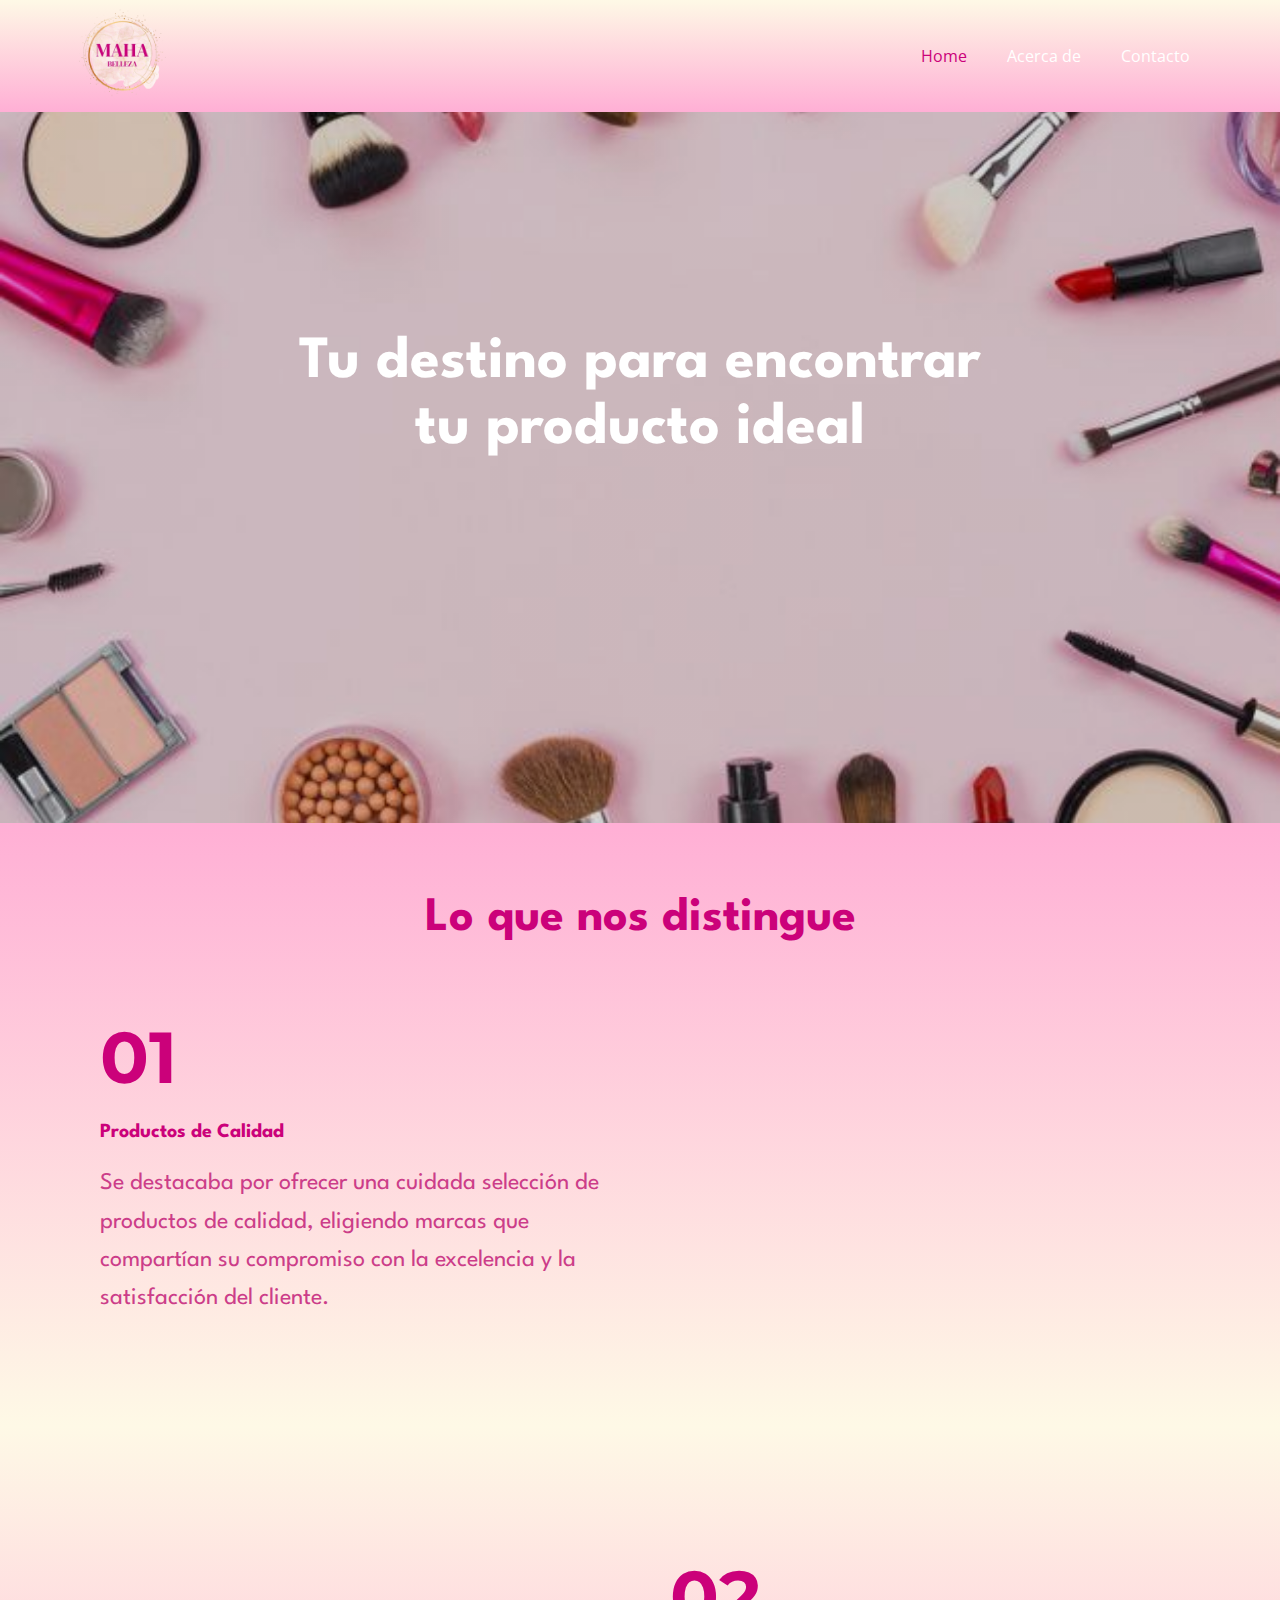
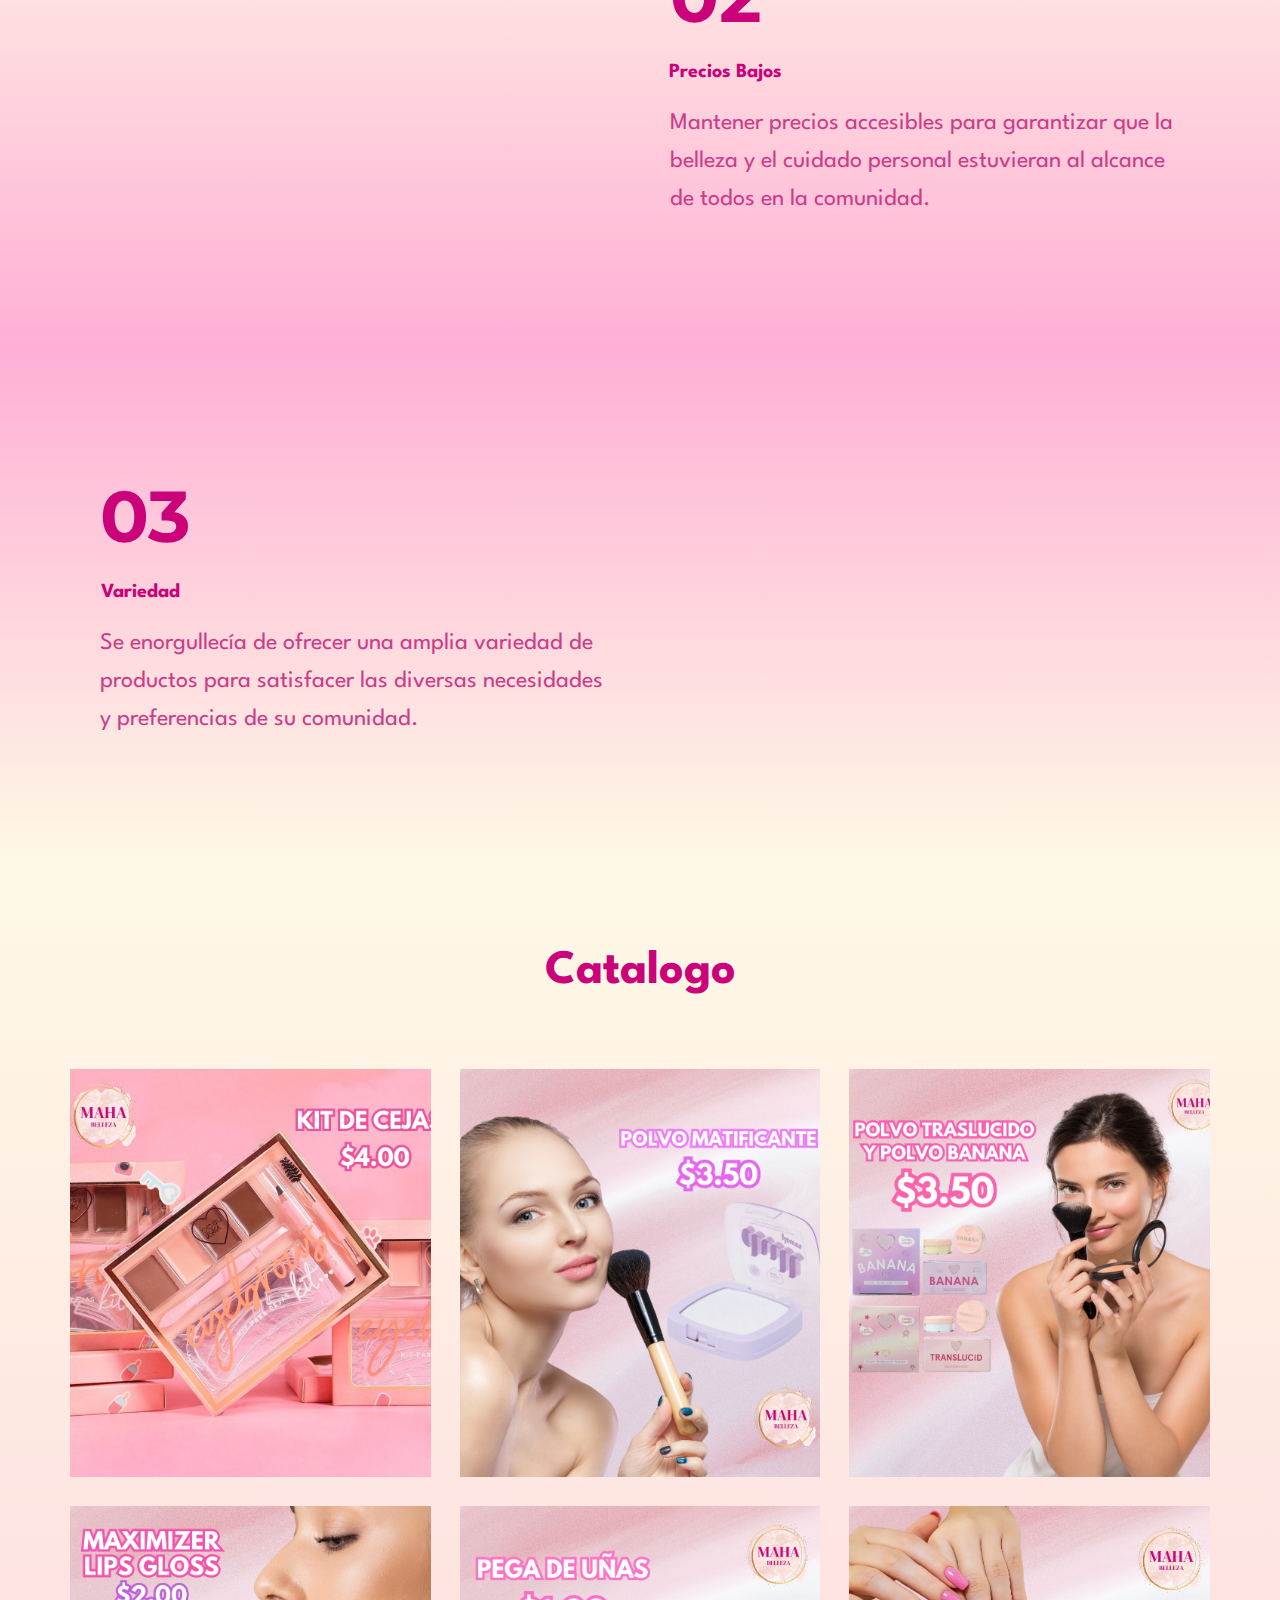
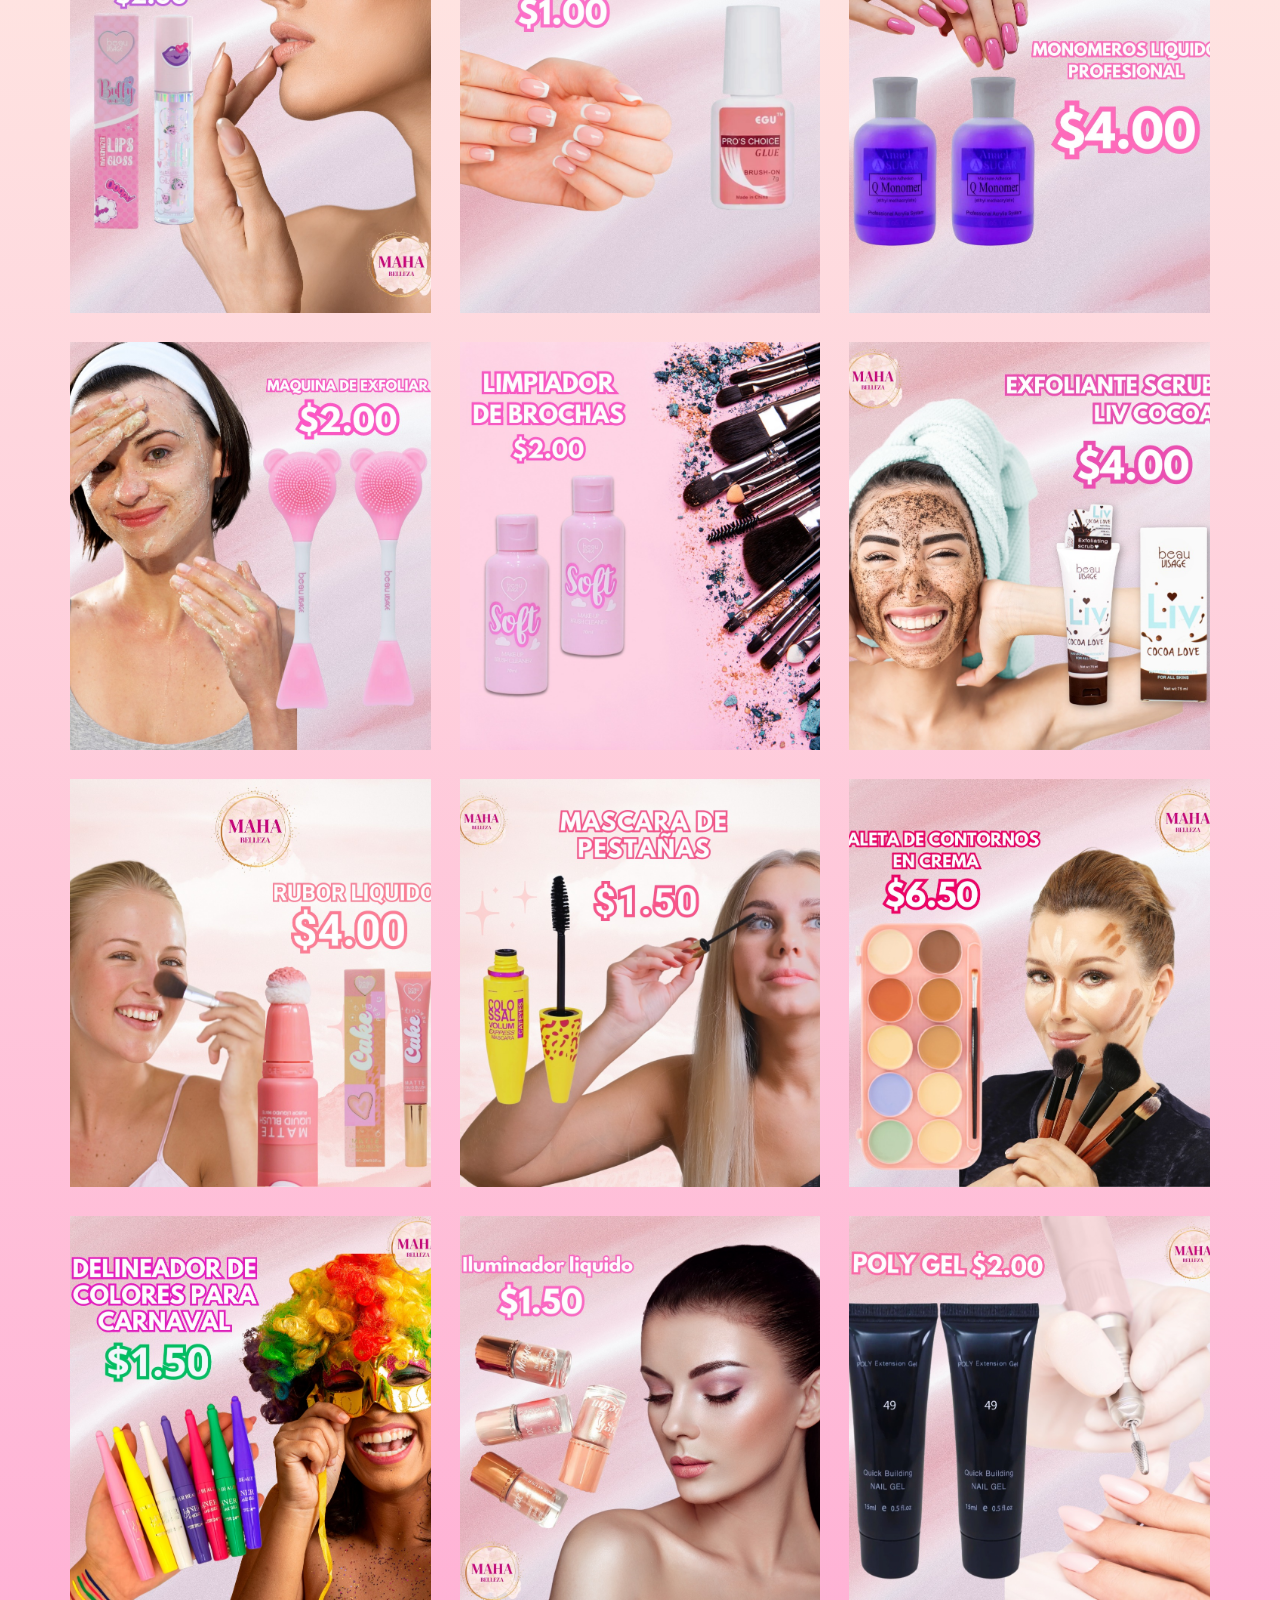
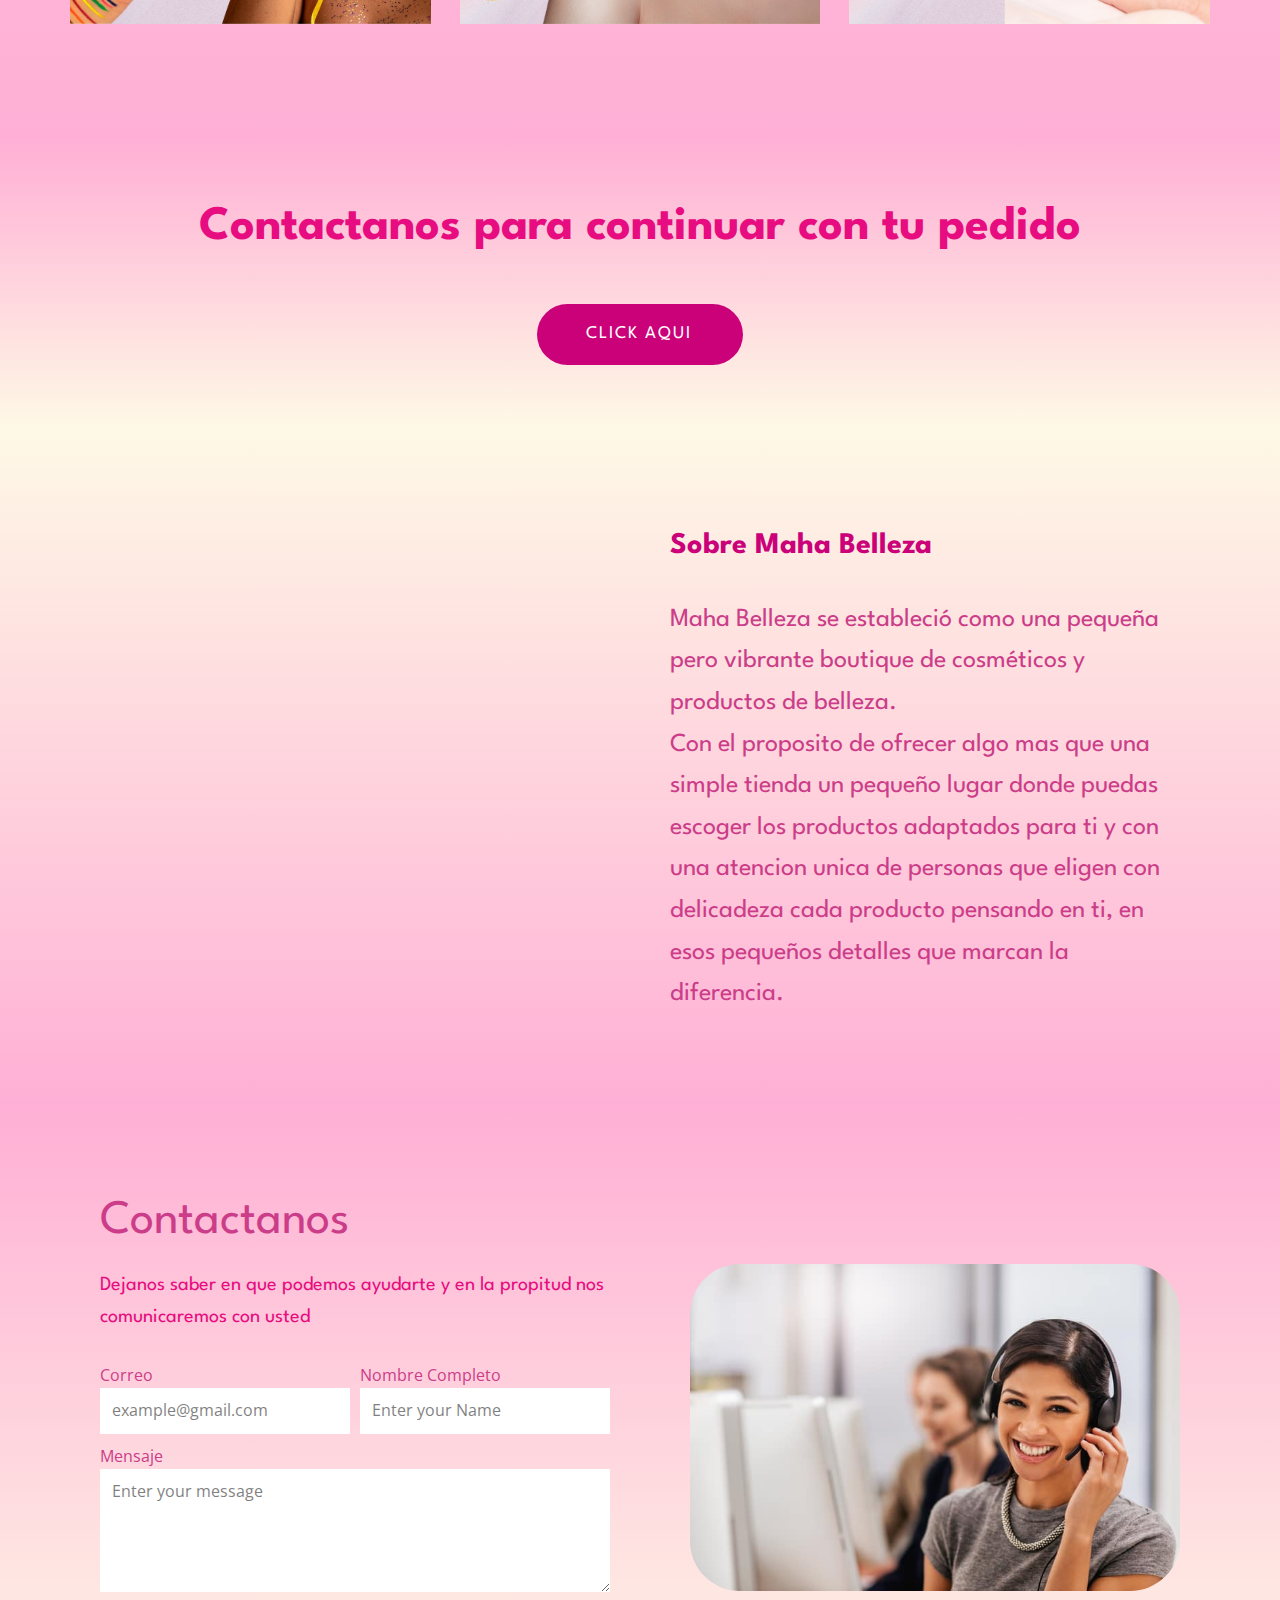
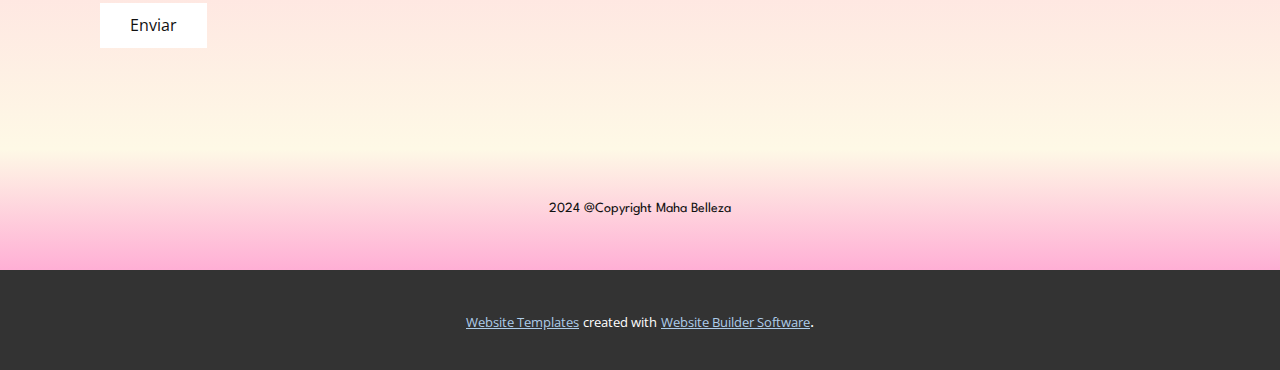
<file: Home.html>
<!DOCTYPE html>
<html style="font-size: 16px;" lang="es"><head>
    <meta name="viewport" content="width=device-width, initial-scale=1.0">
    <meta charset="utf-8">
    <meta name="keywords" content="Tu destino para encontrar tu producto ideal ​, Lo que nos distingue​, ​Catalogo, Contactanos para continuar con tu pedido​, Contactanos​">
    <meta name="description" content="">
    <title>Home</title>
    <link rel="stylesheet" href="nicepage.css" media="screen">
<link rel="stylesheet" href="Home.css" media="screen">
    <script class="u-script" type="text/javascript" src="jquery.js" defer=""></script>
    <script class="u-script" type="text/javascript" src="nicepage.js" defer=""></script>
    <meta name="generator" content="Nicepage 6.3.1, nicepage.com">
    <meta name="referrer" content="origin">
    <link id="u-theme-google-font" rel="stylesheet" href="https://fonts.googleapis.com/css?family=Roboto:100,100i,300,300i,400,400i,500,500i,700,700i,900,900i|Open+Sans:300,300i,400,400i,500,500i,600,600i,700,700i,800,800i">
    <link id="u-page-google-font" rel="stylesheet" href="https://fonts.googleapis.com/css?family=Montserrat:100,100i,200,200i,300,300i,400,400i,500,500i,600,600i,700,700i,800,800i,900,900i|League+Spartan:100,200,300,400,500,600,700,800,900">
    
    
    
    
    
    
    
    
    
    
    
    <script type="application/ld+json">{
		"@context": "http://schema.org",
		"@type": "Organization",
		"name": "",
		"logo": "images/GRUPO-removebg-preview.png"
}</script>
    <meta name="theme-color" content="#478ac9">
    <meta property="og:title" content="Home">
    <meta property="og:type" content="website">
  <meta data-intl-tel-input-cdn-path="intlTelInput/"></head>
  <body data-path-to-root="./" data-include-products="false" class="u-body u-xl-mode" data-lang="es"><header class="u-clearfix u-gradient u-header u-header" id="sec-1355"><div class="u-clearfix u-sheet u-sheet-1">
        <a href="https://nicepage.com" class="u-image u-logo u-image-1" data-image-width="500" data-image-height="500">
          <img src="images/GRUPO-removebg-preview.png" class="u-logo-image u-logo-image-1">
        </a>
        <nav class="u-menu u-menu-one-level u-offcanvas u-menu-1">
          <div class="menu-collapse" style="font-size: 1rem; letter-spacing: 0px;">
            <a class="u-button-style u-custom-left-right-menu-spacing u-custom-padding-bottom u-custom-text-active-color u-custom-text-color u-custom-text-hover-color u-custom-top-bottom-menu-spacing u-nav-link u-text-active-palette-1-base u-text-hover-palette-2-base" href="#">
              <svg class="u-svg-link" viewBox="0 0 24 24"><use xmlns:xlink="http://www.w3.org/1999/xlink" xlink:href="#menu-hamburger"></use></svg>
              <svg class="u-svg-content" version="1.1" id="menu-hamburger" viewBox="0 0 16 16" x="0px" y="0px" xmlns:xlink="http://www.w3.org/1999/xlink" xmlns="http://www.w3.org/2000/svg"><g><rect y="1" width="16" height="2"></rect><rect y="7" width="16" height="2"></rect><rect y="13" width="16" height="2"></rect>
</g></svg>
            </a>
          </div>
          <div class="u-custom-menu u-nav-container">
            <ul class="u-nav u-unstyled u-nav-1"><li class="u-nav-item"><a class="u-button-style u-nav-link u-text-active-custom-color-1 u-text-hover-custom-color-4 u-text-white" href="Home.html" style="padding: 10px 20px;">Home</a>
</li><li class="u-nav-item"><a class="u-button-style u-nav-link u-text-active-custom-color-1 u-text-hover-custom-color-4 u-text-white" href="Acerca-de.html" style="padding: 10px 20px;">Acerca de</a>
</li><li class="u-nav-item"><a class="u-button-style u-nav-link u-text-active-custom-color-1 u-text-hover-custom-color-4 u-text-white" href="Contacto.html" style="padding: 10px 20px;">Contacto</a>
</li></ul>
          </div>
          <div class="u-custom-menu u-nav-container-collapse">
            <div class="u-black u-container-style u-inner-container-layout u-opacity u-opacity-95 u-sidenav">
              <div class="u-inner-container-layout u-sidenav-overflow">
                <div class="u-menu-close"></div>
                <ul class="u-align-center u-nav u-popupmenu-items u-unstyled u-nav-2"><li class="u-nav-item"><a class="u-button-style u-nav-link" href="Home.html">Home</a>
</li><li class="u-nav-item"><a class="u-button-style u-nav-link" href="Acerca-de.html">Acerca de</a>
</li><li class="u-nav-item"><a class="u-button-style u-nav-link" href="Contacto.html">Contacto</a>
</li></ul>
              </div>
            </div>
            <div class="u-black u-menu-overlay u-opacity u-opacity-70"></div>
          </div>
        </nav>
      </div></header>
    <section class="u-clearfix u-image u-shading u-section-1" id="carousel_8192" data-image-width="626" data-image-height="417">
      <div class="u-clearfix u-sheet u-valign-middle-lg u-valign-middle-md u-valign-middle-sm u-valign-middle-xs u-sheet-1">
        <h1 class="u-align-center u-custom-font u-text u-text-1" data-animation-name="customAnimationIn" data-animation-duration="1000">Tu destino para encontrar tu producto ideal </h1>
      </div>
    </section>
    <section class="u-clearfix u-container-align-center u-gradient u-section-2" id="carousel_f3bc">
      <div class="u-clearfix u-sheet u-sheet-1">
        <h2 class="u-align-center u-custom-font u-text u-text-custom-color-1 u-text-default u-text-1">Lo que nos distingue </h2>
        <div class="data-layout-selected u-clearfix u-expanded-width u-layout-wrap u-layout-wrap-1">
          <div class="u-layout">
            <div class="u-layout-row">
              <div class="u-container-align-center-sm u-container-align-center-xs u-container-style u-layout-cell u-size-30 u-layout-cell-1">
                <div class="u-container-layout u-valign-middle u-container-layout-1">
                  <h3 class="u-align-center-sm u-align-center-xs u-custom-font u-font-montserrat u-text u-text-custom-color-1 u-text-default u-text-2">01 </h3>
                  <h5 class="u-align-center-sm u-align-center-xs u-custom-font u-text u-text-custom-color-1 u-text-default u-text-3"> Productos de Calidad</h5>
                  <p class="u-align-center-sm u-align-center-xs u-custom-font u-text u-text-custom-color-4 u-text-default u-text-4"> Se destacaba por ofrecer una cuidada selección de productos de calidad, eligiendo marcas que compartían su compromiso con la excelencia y la satisfacción del cliente. </p>
                </div>
              </div>
              <div class="u-container-style u-layout-cell u-size-30 u-layout-cell-2">
                <div class="u-container-layout u-valign-middle-lg u-valign-middle-md u-valign-middle-sm u-valign-middle-xs u-container-layout-2">
                  <img class="custom-expanded u-image u-image-1" src="images/2253713741-0.png" data-image-width="4975" data-image-height="3265" data-animation-name="customAnimationIn" data-animation-duration="1000" data-animation-delay="0">
                </div>
              </div>
            </div>
          </div>
        </div>
      </div>
    </section>
    <section class="u-clearfix u-container-align-center u-gradient u-section-3" id="carousel_3c2e">
      <div class="u-clearfix u-sheet u-sheet-1">
        <div class="data-layout-selected u-clearfix u-expanded-width u-layout-wrap u-layout-wrap-1">
          <div class="u-layout">
            <div class="u-layout-row">
              <div class="u-container-style u-layout-cell u-size-30 u-layout-cell-1" data-animation-name="customAnimationIn" data-animation-duration="1000">
                <div class="u-container-layout u-valign-middle-md u-valign-middle-sm u-valign-middle-xs u-container-layout-1">
                  <img class="u-expanded-width-sm u-expanded-width-xs u-flip-horizontal u-image u-image-round u-radius u-image-1" src="images/estrategia-revista-1.png" alt="" data-image-width="360" data-image-height="210">
                </div>
              </div>
              <div class="u-container-align-center-sm u-container-align-center-xs u-container-style u-layout-cell u-size-30 u-layout-cell-2">
                <div class="u-container-layout u-valign-middle u-container-layout-2">
                  <h3 class="u-align-center-sm u-align-center-xs u-align-left-lg u-align-left-md u-align-left-xl u-custom-font u-font-montserrat u-text u-text-custom-color-1 u-text-default u-text-1">02</h3>
                  <h5 class="u-align-center-sm u-align-center-xs u-align-left-lg u-align-left-md u-align-left-xl u-custom-font u-text u-text-custom-color-1 u-text-default u-text-2"> Precios Bajos</h5>
                  <p class="u-align-center-sm u-align-center-xs u-align-left-lg u-align-left-md u-align-left-xl u-custom-font u-text u-text-custom-color-4 u-text-default u-text-3"> Mantener precios accesibles para garantizar que la belleza y el cuidado personal estuvieran al alcance de todos en la comunidad.</p>
                </div>
              </div>
            </div>
          </div>
        </div>
      </div>
    </section>
    <section class="u-clearfix u-container-align-center u-gradient u-section-4" id="carousel_8a5e">
      <div class="u-clearfix u-sheet u-sheet-1">
        <div class="data-layout-selected u-clearfix u-expanded-width u-layout-wrap u-layout-wrap-1">
          <div class="u-layout">
            <div class="u-layout-row">
              <div class="u-container-align-center-sm u-container-align-center-xs u-container-style u-layout-cell u-size-30 u-layout-cell-1">
                <div class="u-container-layout u-valign-middle u-container-layout-1">
                  <h3 class="u-align-center-sm u-align-center-xs u-custom-font u-font-montserrat u-text u-text-custom-color-1 u-text-default u-text-1">03</h3>
                  <h5 class="u-align-center-sm u-align-center-xs u-custom-font u-text u-text-custom-color-1 u-text-default u-text-2"> Variedad</h5>
                  <p class="u-align-center-sm u-align-center-xs u-custom-font u-text u-text-custom-color-4 u-text-default u-text-3"> Se enorgullecía de ofrecer una amplia variedad de productos para satisfacer las diversas necesidades y preferencias de su comunidad.&nbsp;</p>
                </div>
              </div>
              <div class="u-container-style u-layout-cell u-size-30 u-layout-cell-2" data-animation-name="customAnimationIn" data-animation-duration="1000">
                <div class="u-container-layout u-valign-middle-lg u-valign-middle-md u-valign-top-sm u-valign-top-xs u-container-layout-2">
                  <img class="u-flip-horizontal u-image u-image-round u-radius u-image-1" src="images/descarga.jpg" alt="" data-image-width="640" data-image-height="640">
                </div>
              </div>
            </div>
          </div>
        </div>
      </div>
    </section>
    <section class="u-clearfix u-container-align-center u-gradient u-section-5" id="carousel_0b89">
      <div class="u-clearfix u-sheet u-sheet-1">
        <h2 class="u-align-center u-custom-font u-text u-text-default u-text-1">
          <span class="u-text-custom-color-1">C</span>
          <span class="u-text-custom-color-1">atalogo</span>
        </h2>
        <div class="u-expanded-width u-gallery u-layout-grid u-lightbox u-no-transition u-show-text-on-hover u-gallery-1">
          <div class="u-gallery-inner u-gallery-inner-1">
            <div class="u-effect-fade u-effect-hover-zoom u-gallery-item">
              <div class="u-back-slide" data-image-width="1080" data-image-height="1080">
                <img class="u-back-image u-expanded" src="images/WhatsAppImage2024-01-26at4.39.18PM.jpeg" alt="Kit de Cejas">
              </div>
              <div class="u-container-align-center u-over-slide u-shading u-valign-middle u-over-slide-1">
                <h3 class="u-align-center u-custom-font u-font-montserrat u-gallery-heading" style="width: 321px; margin-right: auto; margin-left: auto; font-weight: 700;">Kit de Cejas</h3>
              </div>
            </div>
            <div class="u-effect-fade u-effect-hover-zoom u-gallery-item">
              <div class="u-back-slide" data-image-width="1080" data-image-height="1080">
                <img class="u-back-image u-expanded" src="images/WhatsAppImage2024-01-26at4.39.18PM1.jpeg" alt="Polvo Matificante">
              </div>
              <div class="u-container-align-center u-over-slide u-shading u-valign-middle u-over-slide-2">
                <h3 class="u-align-center u-custom-font u-font-montserrat u-gallery-heading" style="width: 321px; margin-right: auto; margin-left: auto; font-weight: 700;">Polvo Matificante</h3>
              </div>
            </div>
            <div class="u-effect-fade u-effect-hover-zoom u-gallery-item">
              <div class="u-back-slide" data-image-width="1080" data-image-height="1080">
                <img class="u-back-image u-expanded" src="images/WhatsAppImage2024-01-26at4.39.18PM3.jpeg" alt="Polvo Traslucido">
              </div>
              <div class="u-container-align-center u-over-slide u-shading u-valign-middle u-over-slide-3">
                <h3 class="u-align-center u-custom-font u-font-montserrat u-gallery-heading" style="width: 321px; margin-right: auto; margin-left: auto; font-weight: 700;">Polvo Traslucido</h3>
              </div>
            </div>
            <div class="u-effect-fade u-effect-hover-zoom u-gallery-item">
              <div class="u-back-slide" data-image-width="1080" data-image-height="1080">
                <img class="u-back-image u-expanded" src="images/WhatsAppImage2024-01-26at4.39.18PM5.jpeg" alt="Maximizer Lips Gloss">
              </div>
              <div class="u-container-align-center u-over-slide u-shading u-valign-middle u-over-slide-4">
                <h3 class="u-align-center u-custom-font u-font-montserrat u-gallery-heading" style="width: 321px; margin-right: auto; margin-left: auto; font-weight: 700;">Maximizer Lips Gloss</h3>
              </div>
            </div>
            <div class="u-effect-fade u-effect-hover-zoom u-gallery-item" data-href="https://nicepage.com">
              <div class="u-back-slide" data-image-width="1080" data-image-height="1080">
                <img class="u-back-image u-expanded" src="images/WhatsAppImage2024-01-26at4.39.18PM4.jpeg" alt="Pega de Uñas">
              </div>
              <div class="u-container-align-center u-over-slide u-shading u-valign-middle u-over-slide-5">
                <h3 class="u-align-center u-custom-font u-font-montserrat u-gallery-heading" style="width: 321px; margin-right: auto; margin-left: auto; font-weight: 700;">Pega de Uñas</h3>
              </div>
            </div>
            <div class="u-effect-fade u-effect-hover-zoom u-gallery-item">
              <div class="u-back-slide" data-image-width="1080" data-image-height="1080">
                <img class="u-back-image u-expanded" src="images/WhatsAppImage2024-01-26at4.39.18PM2.jpeg" alt="Monomeros Liquidos">
              </div>
              <div class="u-container-align-center u-over-slide u-shading u-valign-middle u-over-slide-6">
                <h3 class="u-align-center u-custom-font u-font-montserrat u-gallery-heading" style="width: 321px; margin-right: auto; margin-left: auto; font-weight: 700;">Monomeros Liquidos</h3>
              </div>
            </div>
            <div class="u-effect-fade u-effect-hover-zoom u-gallery-item">
              <div class="u-back-slide" data-image-width="1080" data-image-height="1080">
                <img class="u-back-image u-expanded" src="images/3.jpeg" alt="Monomeros Liquidos">
              </div>
              <div class="u-container-align-center u-over-slide u-shading u-valign-middle u-over-slide-7">
                <h3 class="u-align-center u-custom-font u-font-montserrat u-gallery-heading" style="width: 321px; margin-right: auto; margin-left: auto; font-weight: 700;">Monomeros Liquidos</h3>
              </div>
            </div>
            <div class="u-effect-fade u-effect-hover-zoom u-gallery-item">
              <div class="u-back-slide" data-image-width="1080" data-image-height="1080">
                <img class="u-back-image u-expanded" src="images/4.jpeg" alt="Monomeros Liquidos">
              </div>
              <div class="u-container-align-center u-over-slide u-shading u-valign-middle u-over-slide-8">
                <h3 class="u-align-center u-custom-font u-font-montserrat u-gallery-heading" style="width: 321px; margin-right: auto; margin-left: auto; font-weight: 700;">Monomeros Liquidos</h3>
              </div>
            </div>
            <div class="u-effect-fade u-effect-hover-zoom u-gallery-item">
              <div class="u-back-slide" data-image-width="1080" data-image-height="1080">
                <img class="u-back-image u-expanded" src="images/5.jpeg" alt="Monomeros Liquidos">
              </div>
              <div class="u-container-align-center u-over-slide u-shading u-valign-middle u-over-slide-9">
                <h3 class="u-align-center u-custom-font u-font-montserrat u-gallery-heading" style="width: 321px; margin-right: auto; margin-left: auto; font-weight: 700;">Monomeros Liquidos</h3>
              </div>
            </div>
            <div class="u-effect-fade u-effect-hover-zoom u-gallery-item">
              <div class="u-back-slide" data-image-width="1080" data-image-height="1080">
                <img class="u-back-image u-expanded" src="images/6.jpeg" alt="Monomeros Liquidos">
              </div>
              <div class="u-container-align-center u-over-slide u-shading u-valign-middle u-over-slide-10">
                <h3 class="u-align-center u-custom-font u-font-montserrat u-gallery-heading" style="width: 321px; margin-right: auto; margin-left: auto; font-weight: 700;">Monomeros Liquidos</h3>
              </div>
            </div>
            <div class="u-effect-fade u-effect-hover-zoom u-gallery-item">
              <div class="u-back-slide" data-image-width="1080" data-image-height="1080">
                <img class="u-back-image u-expanded" src="images/7.jpeg" alt="Monomeros Liquidos">
              </div>
              <div class="u-container-align-center u-over-slide u-shading u-valign-middle u-over-slide-11">
                <h3 class="u-align-center u-custom-font u-font-montserrat u-gallery-heading" style="width: 321px; margin-right: auto; margin-left: auto; font-weight: 700;">Monomeros Liquidos</h3>
              </div>
            </div>
            <div class="u-effect-fade u-effect-hover-zoom u-gallery-item">
              <div class="u-back-slide" data-image-width="1080" data-image-height="1080">
                <img class="u-back-image u-expanded" src="images/8.jpeg" alt="Monomeros Liquidos">
              </div>
              <div class="u-container-align-center u-over-slide u-shading u-valign-middle u-over-slide-12">
                <h3 class="u-align-center u-custom-font u-font-montserrat u-gallery-heading" style="width: 321px; margin-right: auto; margin-left: auto; font-weight: 700;">Monomeros Liquidos</h3>
              </div>
            </div>
            <div class="u-effect-fade u-effect-hover-zoom u-gallery-item">
              <div class="u-back-slide" data-image-width="1080" data-image-height="1080">
                <img class="u-back-image u-expanded" src="images/9.jpeg" alt="Monomeros Liquidos">
              </div>
              <div class="u-container-align-center u-over-slide u-shading u-valign-middle u-over-slide-13">
                <h3 class="u-align-center u-custom-font u-font-montserrat u-gallery-heading" style="width: 321px; margin-right: auto; margin-left: auto; font-weight: 700;">Monomeros Liquidos</h3>
              </div>
            </div>
            <div class="u-effect-fade u-effect-hover-zoom u-gallery-item">
              <div class="u-back-slide" data-image-width="1080" data-image-height="1080">
                <img class="u-back-image u-expanded" src="images/10.jpeg" alt="Monomeros Liquidos">
              </div>
              <div class="u-container-align-center u-over-slide u-shading u-valign-middle u-over-slide-14">
                <h3 class="u-align-center u-custom-font u-font-montserrat u-gallery-heading" style="width: 321px; margin-right: auto; margin-left: auto; font-weight: 700;">Monomeros Liquidos</h3>
              </div>
            </div>
            <div class="u-effect-fade u-effect-hover-zoom u-gallery-item">
              <div class="u-back-slide" data-image-width="1080" data-image-height="1080">
                <img class="u-back-image u-expanded" src="images/11.jpeg" alt="Monomeros Liquidos">
              </div>
              <div class="u-container-align-center u-over-slide u-shading u-valign-middle u-over-slide-15">
                <h3 class="u-align-center u-custom-font u-font-montserrat u-gallery-heading" style="width: 321px; margin-right: auto; margin-left: auto; font-weight: 700;">Monomeros Liquidos</h3>
              </div>
            </div>
          </div>
        </div>
      </div>
    </section>
    <section class="u-align-center u-clearfix u-container-align-center u-gradient u-section-6" id="carousel_a756">
      <div class="u-clearfix u-sheet u-valign-middle-lg u-valign-middle-xl u-valign-middle-xs u-sheet-1">
        <h2 class="u-align-center u-custom-font u-text u-text-custom-color-2 u-text-1">Contactanos para continuar con tu pedido </h2>
        <a href=" https://wa.me/50767100330?text=Hola%20estoy%20interesado%20en%20sus%20productos%20disponibles" class="u-active-palette-2-light-3 u-align-center u-border-active-black u-border-hover-black u-border-none u-btn u-btn-round u-button-style u-color-scheme-summer-time u-color-style-multicolor-1 u-custom-color-1 u-custom-font u-hover-palette-2-light-3 u-radius u-text-active-white u-text-hover-custom-color-2 u-text-white u-btn-1" target="_blank">click aqui </a>
      </div>
    </section>
    <section class="u-clearfix u-container-align-center u-gradient u-section-7" id="carousel_e82d">
      <div class="u-clearfix u-sheet u-sheet-1">
        <div class="data-layout-selected u-clearfix u-expanded-width u-layout-wrap u-layout-wrap-1">
          <div class="u-layout">
            <div class="u-layout-row">
              <div class="u-container-style u-layout-cell u-size-30 u-layout-cell-1" data-animation-name="customAnimationIn" data-animation-duration="1000">
                <div class="u-container-layout u-valign-middle u-container-layout-1">
                  <img class="u-image u-image-round u-preserve-proportions u-radius u-image-1" src="images/GRUPO.png" alt="" data-image-width="1080" data-image-height="1080">
                </div>
              </div>
              <div class="u-container-align-center-sm u-container-align-center-xs u-container-style u-layout-cell u-size-30 u-layout-cell-2">
                <div class="u-container-layout u-container-layout-2">
                  <h5 class="u-align-center-sm u-align-center-xs u-align-left-lg u-align-left-md u-align-left-xl u-custom-font u-text u-text-custom-color-1 u-text-default u-text-1">Sobre Maha Belleza</h5>
                  <p class="u-align-center-sm u-align-center-xs u-align-left-lg u-align-left-md u-align-left-xl u-custom-font u-text u-text-custom-color-4 u-text-default u-text-2"> Maha Belleza se estableció como una pequeña pero vibrante boutique de cosméticos y productos de belleza.<br>Con el proposito de ofrecer algo mas que una simple tienda un pequeño lugar donde puedas escoger los productos adaptados para ti y con una atencion unica de personas que eligen con delicadeza cada producto pensando en ti, en esos pequeños detalles que marcan la diferencia.
                  </p>
                </div>
              </div>
            </div>
          </div>
        </div>
      </div>
    </section>
    <section class="u-clearfix u-container-align-center u-gradient u-section-8" id="carousel_4da4">
      <div class="u-clearfix u-sheet u-sheet-1">
        <div class="data-layout-selected u-clearfix u-expanded-width u-layout-wrap u-layout-wrap-1">
          <div class="u-layout">
            <div class="u-layout-row">
              <div class="u-container-align-center-sm u-container-align-center-xs u-container-align-left-lg u-container-align-left-md u-container-align-left-xl u-container-style u-layout-cell u-size-30 u-layout-cell-1">
                <div class="u-container-layout u-container-layout-1">
                  <h2 class="u-align-center-sm u-align-center-xs u-align-left-lg u-align-left-md u-align-left-xl u-custom-font u-text u-text-custom-color-4 u-text-default u-text-1">Contactanos </h2>
                  <p class="u-align-center-sm u-align-center-xs u-align-left-lg u-align-left-md u-align-left-xl u-custom-font u-text u-text-custom-color-2 u-text-default u-text-2"> Dejanos saber en que podemos ayudarte y en la propitud nos comunicaremos con usted</p>
                  <div class="u-expanded-width u-form u-form-1">
                    <form action="https://forms.nicepagesrv.com/v2/form/process" class="u-clearfix u-form-spacing-10 u-form-vertical u-inner-form" source="email" name="form" style="padding: 0px;">
                      <div class="u-form-email u-form-group u-form-partition-factor-2">
                        <label for="email-bfb5" class="u-label u-text-custom-color-4">Correo</label>
                        <input type="email" placeholder="example@gmail.com" id="email-bfb5" name="email" class="u-border-none u-input u-input-rectangle" required="">
                      </div>
                      <div class="u-form-group u-form-name u-form-partition-factor-2">
                        <label for="name-bfb5" class="u-label u-text-custom-color-4">Nombre Completo</label>
                        <input type="text" placeholder="Enter your Name" id="name-bfb5" name="name" class="u-border-none u-input u-input-rectangle" required="">
                      </div>
                      <div class="u-form-group u-form-message">
                        <label for="message-bfb5" class="u-label u-text-custom-color-4">Mensaje</label>
                        <textarea placeholder="Enter your message" rows="4" cols="50" id="message-bfb5" name="message" class="u-border-none u-input u-input-rectangle" required=""></textarea>
                      </div>
                      <div class="u-align-center-sm u-align-center-xs u-align-left-lg u-align-left-md u-align-left-xl u-form-group u-form-submit">
                        <a href="#" class="u-border-none u-btn u-btn-submit u-button-style u-white u-btn-1">Enviar</a>
                        <input type="submit" value="submit" class="u-form-control-hidden">
                      </div>
                      <div class="u-form-send-message u-form-send-success"> Thank you! Your message has been sent. </div>
                      <div class="u-form-send-error u-form-send-message"> Unable to send your message. Please fix errors then try again. </div>
                      <input type="hidden" value="" name="recaptchaResponse">
                      <input type="hidden" name="formServices" value="ee017123-e55c-8523-42ee-b3485aafc2d3">
                    </form>
                  </div>
                </div>
              </div>
              <div class="u-container-style u-layout-cell u-size-30 u-layout-cell-2">
                <div class="u-container-layout u-valign-middle-lg u-valign-middle-md u-valign-middle-xl u-valign-top-sm u-valign-top-xs u-container-layout-2">
                  <img class="u-flip-horizontal u-image u-image-round u-radius u-image-1" src="images/1574235357telephone-customer-support.jpg" alt="" data-image-width="724" data-image-height="483">
                </div>
              </div>
            </div>
          </div>
        </div>
      </div>
    </section>
    
    
    
    
    <footer class="u-align-center u-clearfix u-footer u-gradient u-footer" id="sec-4627"><div class="u-clearfix u-sheet u-sheet-1">
        <p class="u-custom-font u-small-text u-text u-text-variant u-text-1">2024 @Copyright Maha Belleza</p>
      </div></footer>
    <section class="u-backlink u-clearfix u-grey-80">
      <a class="u-link" href="https://nicepage.com/website-templates" target="_blank">
        <span>Website Templates</span>
      </a>
      <p class="u-text">
        <span>created with</span>
      </p>
      <a class="u-link" href="" target="_blank">
        <span>Website Builder Software</span>
      </a>. 
    </section><span style="height: 64px; width: 64px; margin-left: 0px; margin-right: auto; margin-top: 0px; right: 20px; bottom: 20px; padding: 20px; --radius:50px; box-shadow: 5px 5px 20px 0 rgba(0,0,0,0.4);" class="u-back-to-top u-border-2 u-border-custom-color-4 u-icon u-icon-circle u-opacity u-opacity-85 u-radius u-text-custom-color-4" data-href="#">
        <svg class="u-svg-link" preserveAspectRatio="xMidYMin slice" viewBox="0 0 551.13 551.13"><use xmlns:xlink="http://www.w3.org/1999/xlink" xlink:href="#svg-1d98"></use></svg>
        <svg class="u-svg-content" enable-background="new 0 0 551.13 551.13" viewBox="0 0 551.13 551.13" xmlns="http://www.w3.org/2000/svg" id="svg-1d98"><path d="m275.565 189.451 223.897 223.897h51.668l-275.565-275.565-275.565 275.565h51.668z"></path></svg>
    </span>
  
</body></html>
</file>
